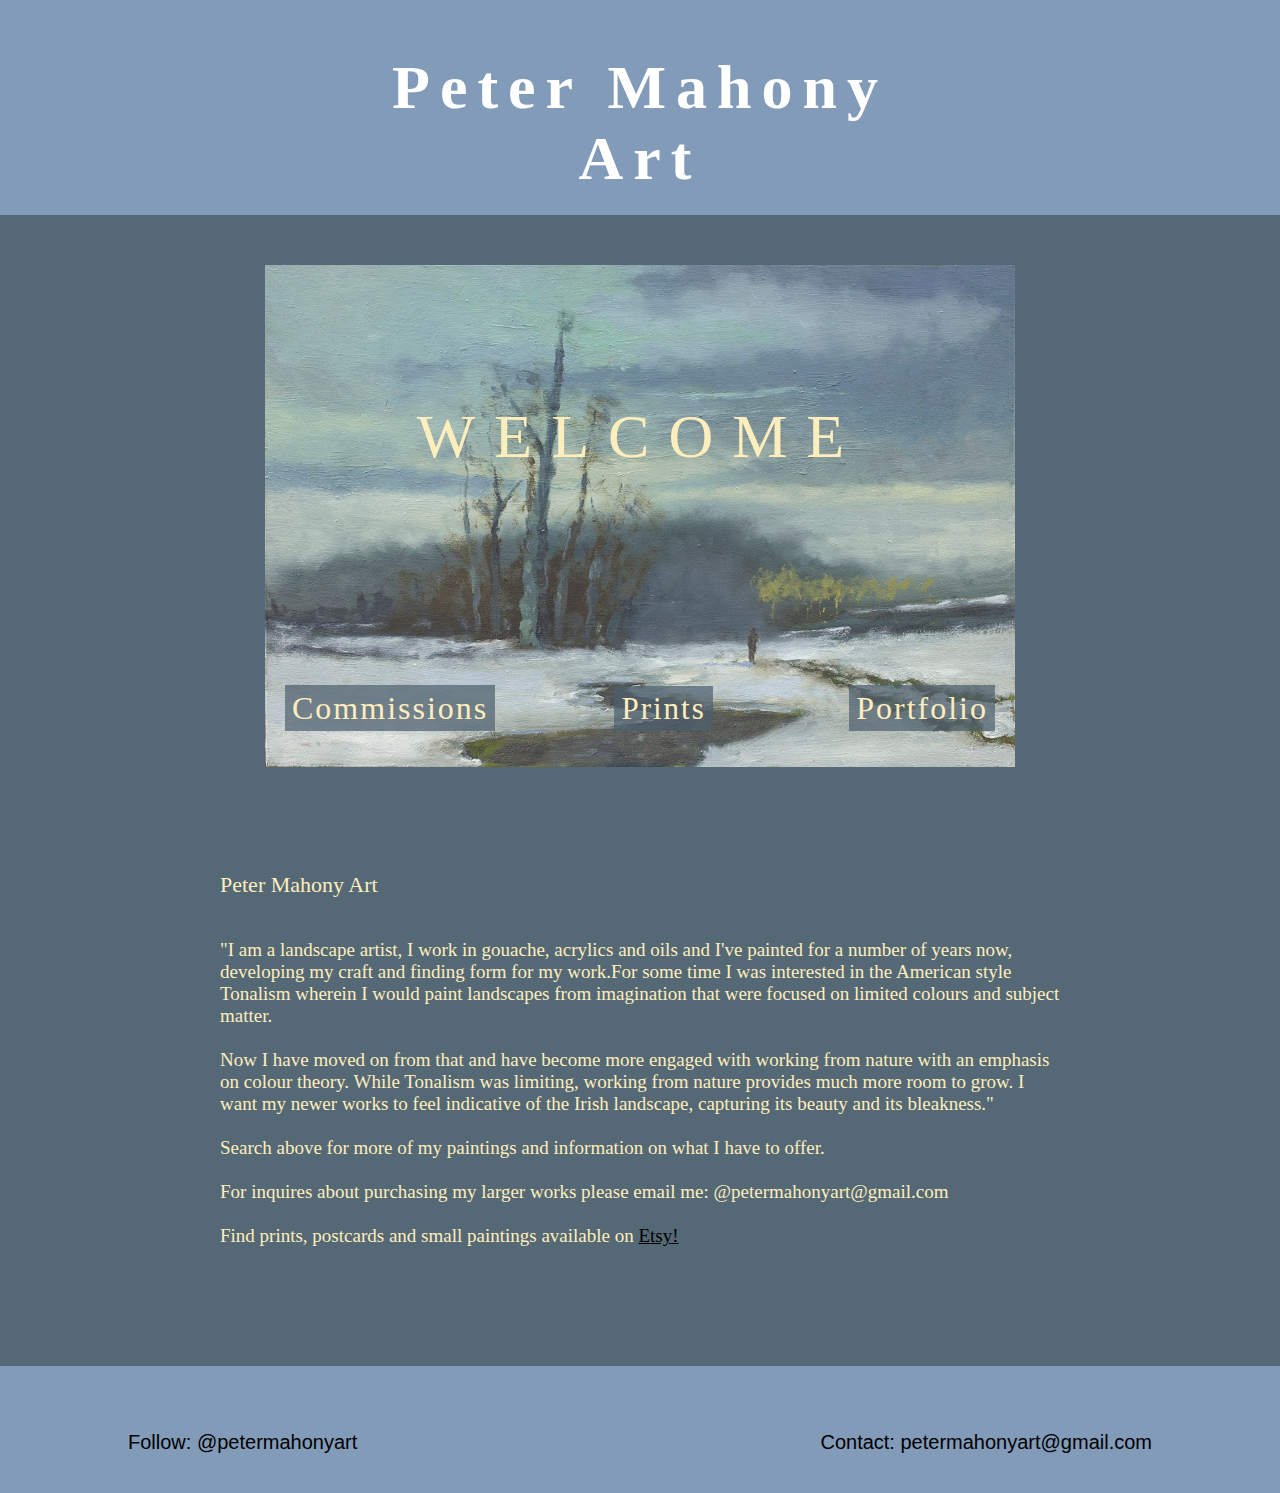
<file: index.html>
<!DOCTYPE html>

<html>

<body style="margin: 0">

<div id="all">

<head>
<meta name="viewport" content="width=device-width">
<link rel="stylesheet" type="text/css" href="PMA Style.css"/>
</head>

  
<title>Peter Mahony Art</title>

<div id="header">
<h1> Peter Mahony <br> Art</h1>
</div >

<div id="FrostyWalkheading">
<img src="FrostyWalk.img" alt="A blue winter scene depicting a 
large open area covered in snow with large dark trees in the and a large sky of blues, greys and bluey greens in the 
background. A small creek flows into the painting from the center foreground alongside a pathway in the snow where 
a lone figure is seen taking a walk. Displayed on the image are several words, three of which are buttons. In the top center 
in large font is the word 'Welcome'. The three buttons are along the bottom of the image and are written in smaller font.
They read from left to right as 'Commissions' 'Prints' and 'Portfolio'." id="FW"
/>

<div id="bottom-left"><a id="Commissions" href= "Commissions.html">Commissions</a></div>

<div id="bottom-right"><a id="Portfolio" href= "Portfolio1.html">Portfolio</a></div>

<div id="welcome">WELCOME</div>

<div id="centered"><a id="Prints" href="Prints.html">Prints</a></div>
</div>


<div id="mybio">
<div id="biotitle">Peter Mahony Art</div>
<br>
<p class="biotext">
"I am a landscape artist, I work in gouache, acrylics and oils and I've painted for a number 
of years now, developing my craft and finding form for my work.For some time I was interested 
in the American style Tonalism wherein I would paint landscapes from imagination that were focused 
on limited colours and subject matter.<br><br> Now I have moved on from that and have become more engaged with working 
from nature with an emphasis on colour theory. While Tonalism was limiting, working from 
nature provides much more room to grow. I want my newer works to feel indicative of the 
Irish landscape, capturing its beauty and its bleakness."<br><br>
Search above for more of my paintings and information on what I have to offer.<br><br>
For inquires about purchasing my larger works please email me: @petermahonyart@gmail.com<br><br>
Find prints, postcards and small paintings available on <a id="etsy" 
href="https://www.etsy.com/ie/shop/petermahonyart">Etsy!</a></p>
</div>

<div id="footer2">
<div id="footerleft2">Follow: @petermahonyart</div>
<div id="footerright2">Contact: petermahonyart@gmail.com</div>
</div>

</div>
</body>
</html>
</file>
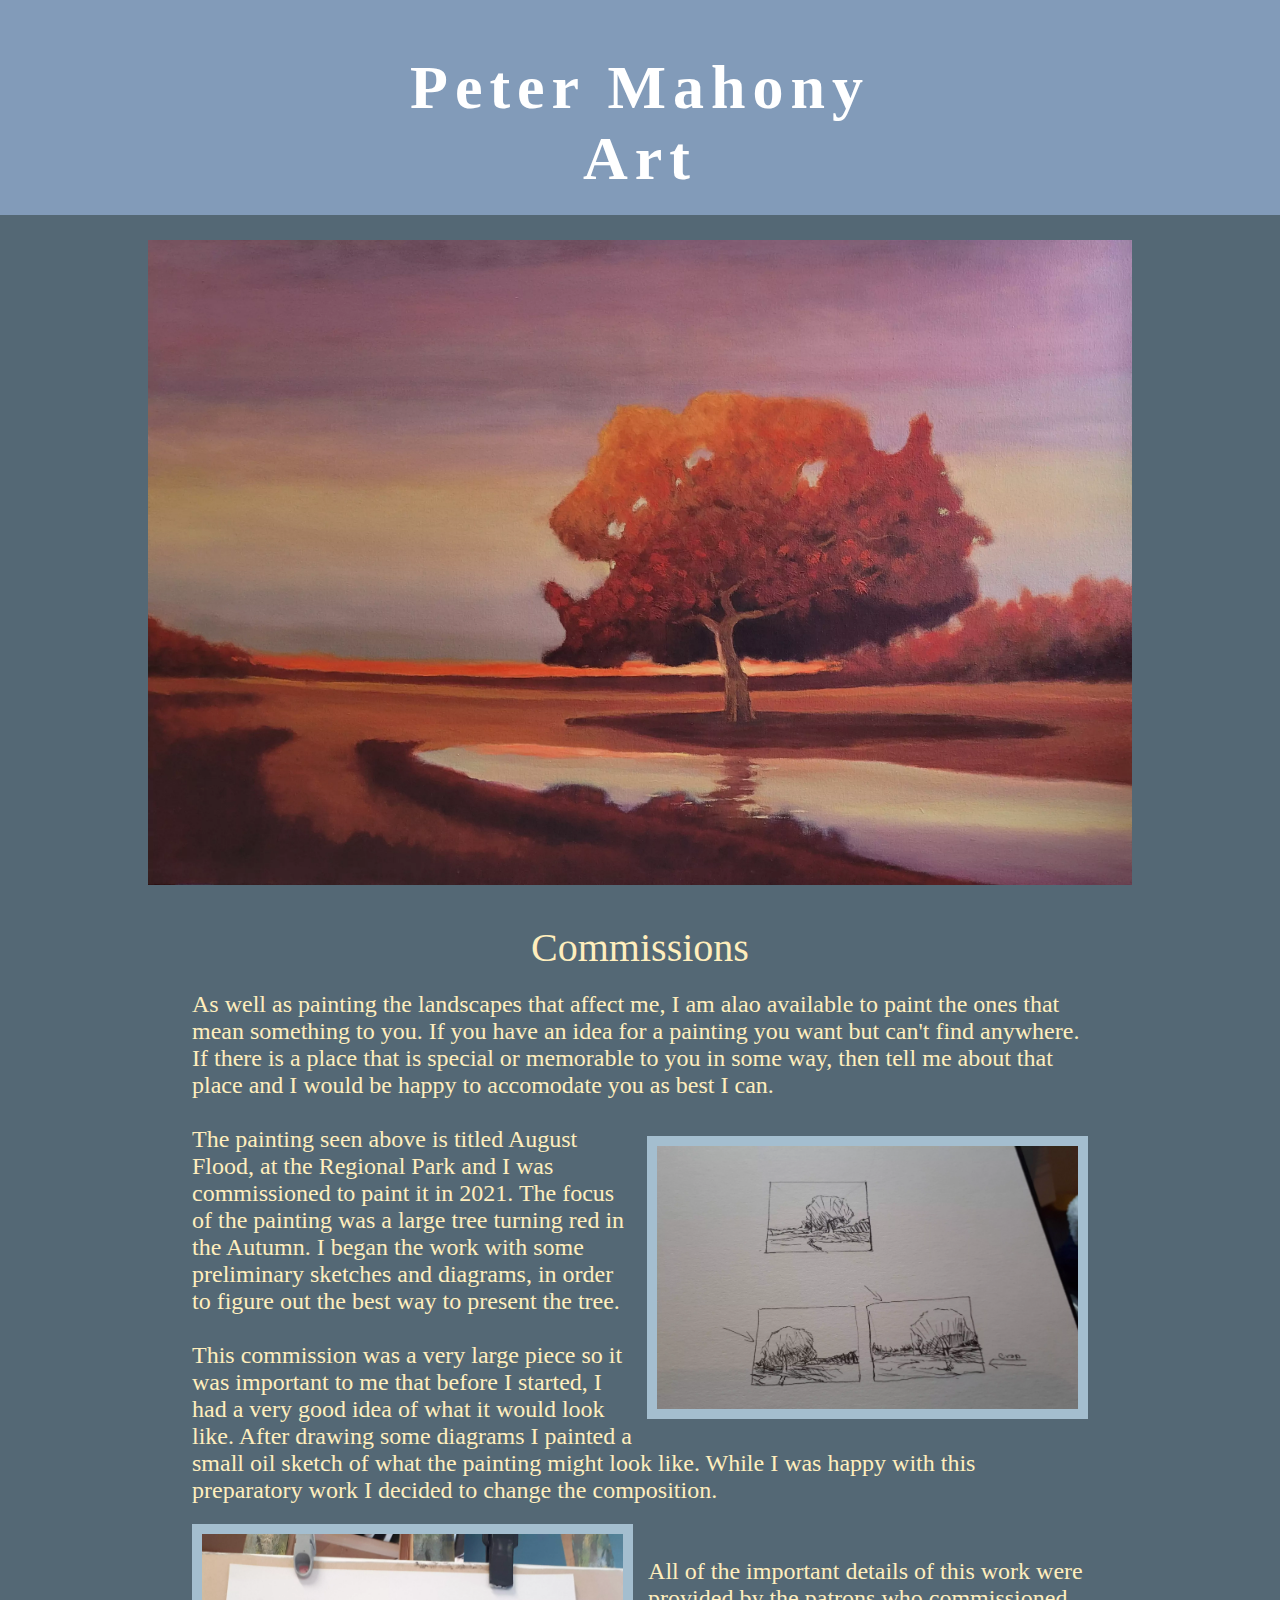
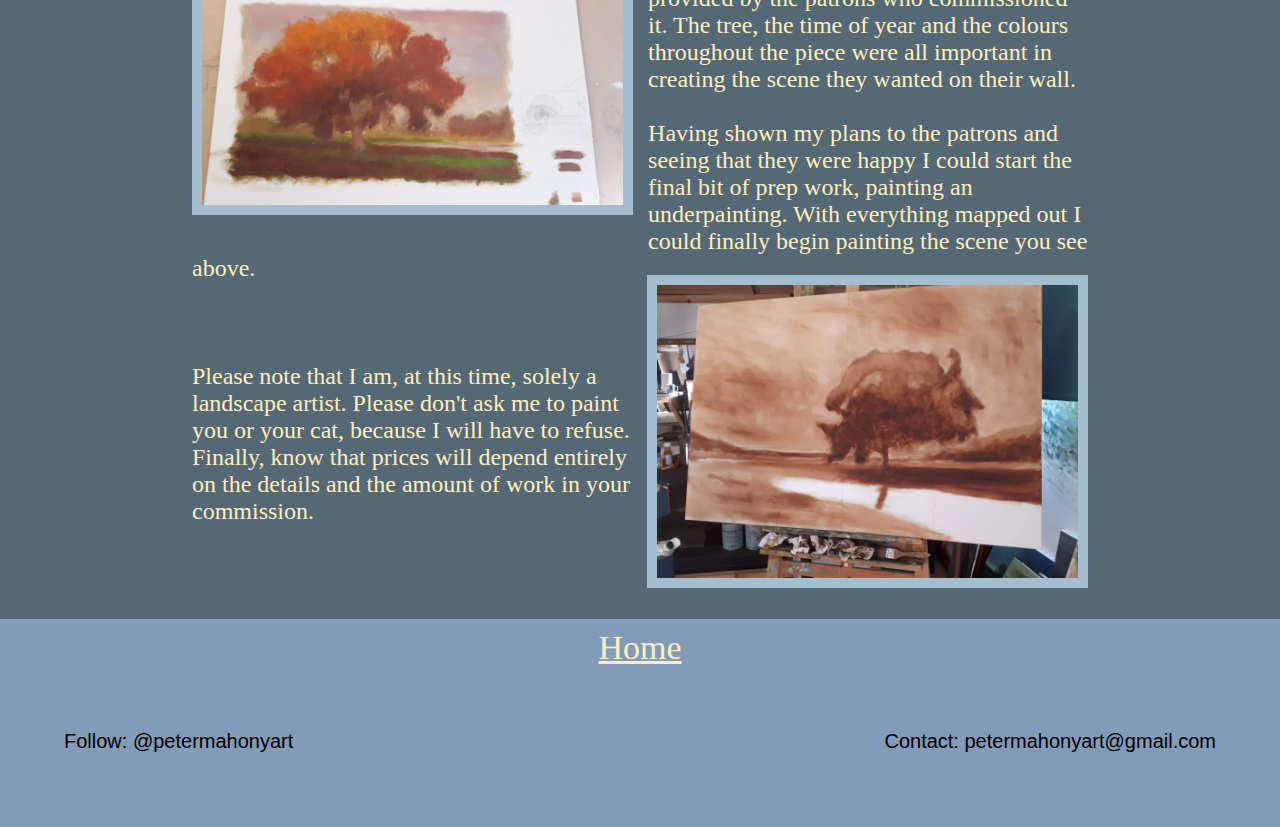
<file: Commissions.html>
<!DOCTYPE html>

<html>

<body style="margin: 0">

<div id="all">

<head>
<meta name="viewport" content="width=device-width">
<link rel="stylesheet" type="text/css" href="CommissionsStyle.css"/>
</head>
  
<title>Peter Mahony Art</title>

<div id="header">
<h1><a id="headertext" href= "index.html">Peter Mahony <br> Art</a></h1>
</div >

<div id="TRPheading">
<img src="theregionalpark.webp" alt="Here we see the oil painting, 
Autumn Flood at the Regional Park. This painting was a commission and depicts a large tree found at the Regional Park 
in Ballincollig, Cork, Ireland. It is a highly abstract depiction full of bright reds and oranges. The tree dominates 
from the right side of the composition. It is covered in foliage of bright red leaves which become more orange towards the top 
of the tree. A large pool of floodwater sits in front of it, reflecting both the tree and the sky. A pathway created by two 
hedgerows guides the viewer into the painting from the right foreground. This path curves around the floodwater and leads 
your eye out to the left side of the scene. The hedgerows are a very dark reddy brown while the land is more of a pale ochre 
orange colour. In the background we see another hedgerow striking across the horizon. At either end are more brown red 
trees but these are very small in comparison to the main tree which was the more important element to the patrons who 
commissioned the painting. At the bottom of the sky we see a strong orange sunset which shines brightest near the center 
in very light yellow just behind the large tree trunk. I left this tree trunk very visible because it seems important 
to capturing the identity of the tree. It also has some very long recognisable branches which reach out into the foliage 
and are visible between the leaves in places. Finally in the sky above the sunset we see a section of grey pale blue violet 
which blends into a pale yellow before that too blends into a strong dark violet colour which dominates the top of 
the painting." id="TRP"
/></div>

<div id="Commissions">Commissions</div>

<div id="commish">
As well as painting the landscapes that affect me, I am alao available to paint the ones that mean something to you. 
If you have an idea for a painting you want but can't find anywhere. If there is a place that
is special or memorable to you in some way, then tell me about that place and I would be happy to accomodate 
you as best I can.<br><br> <img src="TRPsketch.webp" alt="In this image we see three very similar thumbnail sketches in pen, which 
depict three possible composition ideas 
for the above painting. There is one above, centered and two below it. In the above sketch and the lower right one, 
the floodwater is placed more to the right of the image, as with the final piece. However in the lower left, the floodwater 
is placed more to the left. These sketches are very basic and use simple line work to show the shape of the painting's 
elements and some hatching to depict where the light and dark might be. From left to right he bottom two images each have an 
arrow next to or above them respectively, which shows intended light direction." id="TRPsketch"/> 
The painting seen above is titled August Flood, at the Regional Park and I was commissioned to paint it in 2021. The
focus of the painting was a large tree turning red in the Autumn. I began the work with some preliminary sketches and
diagrams, in order to figure out the best way to present the tree.<br><br>This commission was a very large piece so
it was important to me that before I started, I had a very good idea of what it would look like. After drawing some
diagrams I painted a small oil sketch of what the painting might look like. While I was happy with this preparatory
work I decided to change the composition. 
<img src="TRPoilsketch.webp" alt="In this image we see a small 
oil sketch painted in preparation for the final work seen above. However the composition in this sketch ultimately was 
not the one I choose for the final version. In this sketch the tree is placed at the left and is much larger in the painting,
covering most of the sky and middle ground. Another difference is that in this composition the water runs behind the tree 
instead of in front of it. The colours though are almost entirely the same as what would be in the finished piece except 
here the land also features a bit of green for grass." id="TRPoilsketch"/><br><br><br>
All of the important details of this work were provided by the patrons who commissioned it. The tree, the time of year and
the colours throughout the piece were all important in creating the scene they wanted on their wall.<br><br>Having shown my plans
to the patrons and seeing that they were happy I could start the final bit of prep work, painting an underpainting. With everything
mapped out I could finally begin painting the scene you see above.
<img src="TRPprogress.webp" alt="Finally, in the last image on this 
page we see the beginning of the painting wherein I have done an underpainting in brown to map in all the painting's 
elements, specifically the tree and the position of the water. This is to create a nice distinction between the lights and 
darks before moving on to colour. However at this point I left the floodwater mostly bare apart from the reflectin of the 
tree trunk." id="TRPprogress"/><br><br><br><br>
Please note that I am, at this time, solely a landscape artist. Please don't ask me to paint you or your cat, because I will
have to refuse. Finally, know that prices will depend entirely on the details and the amount of work in your commission.</div>  

<div id="Home"><a id="portfolio" href= "index.html">Home</a></div>

<div id="footer2">
<div id="footerleft2">Follow: @petermahonyart</div>
<div id="footerright2">Contact: petermahonyart@gmail.com</div>
</div>

</div>
</body>
</html>
</file>
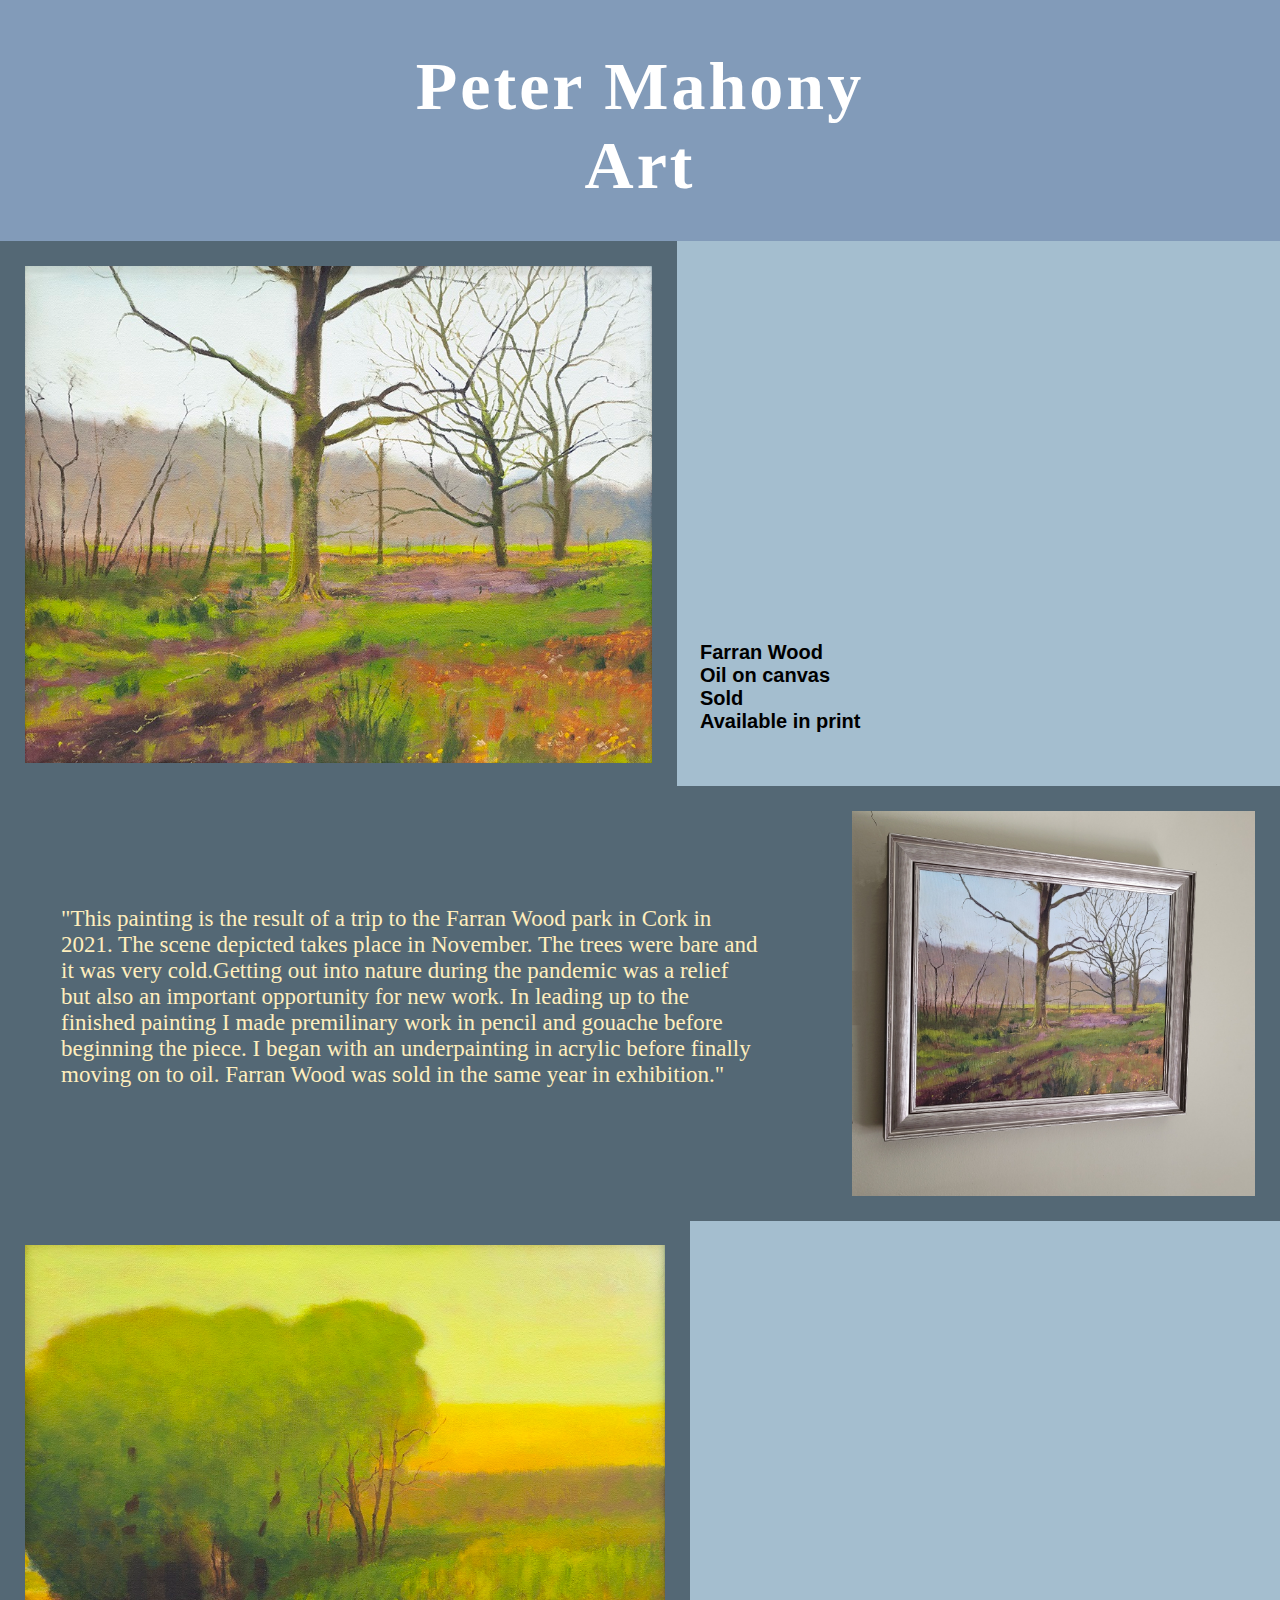
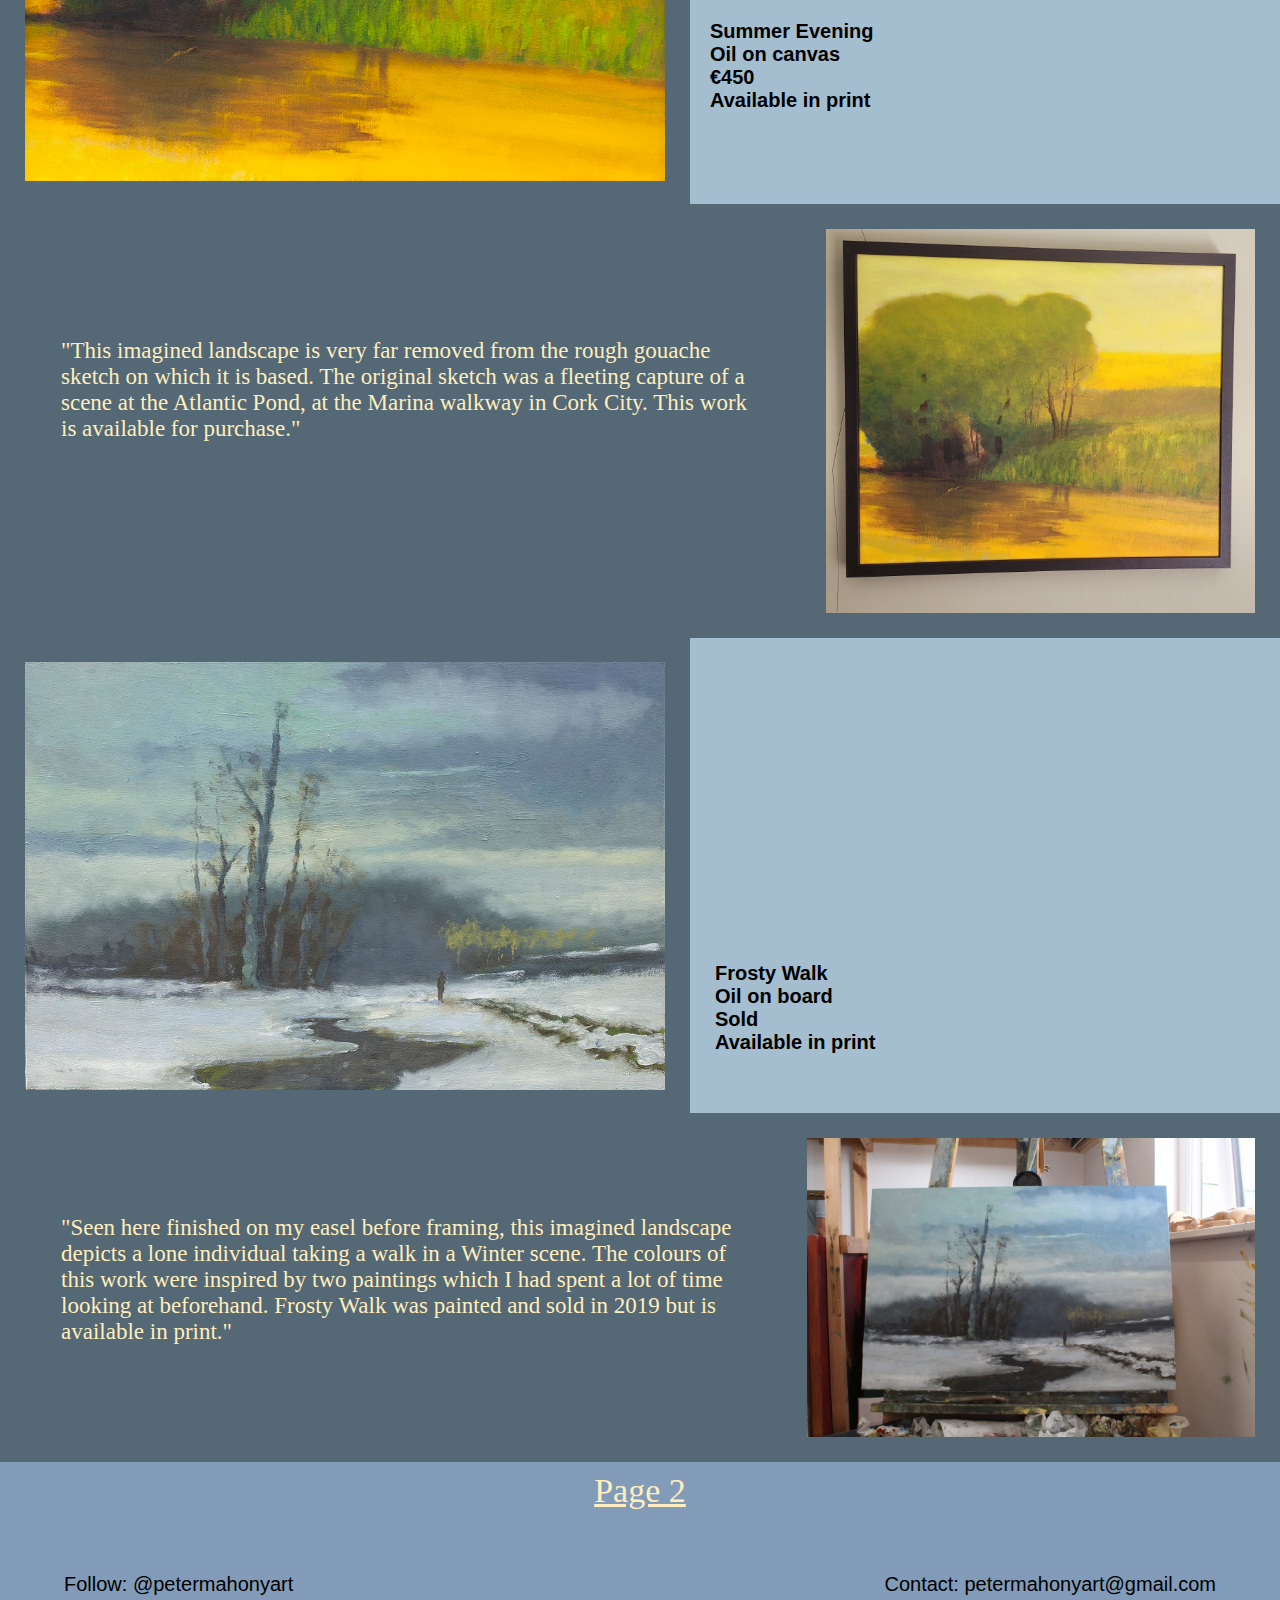
<file: Portfolio1.html>
<!DOCTYPE html>

<html>

<body style="margin: 0">
<div id="all">

<head>
<meta name="viewport" content="width=device-width">
<link rel="stylesheet" type="text/css" href="Portfolio1style.css"/>
</head>

<title>Peter Mahony Art</title>

<div id="header">
<h1><a id="headertext" href= "index.html">Peter Mahony <br> Art</a></h1>
</div >

<div id="portfolio1">
<img src="FarranWood.img"
 id="painting1"/>
<div id="info1"><b>Farran Wood<br>Oil on canvas<br>Sold<br>
Available in print</b></div> 
</div>

<div id="portfolioframed1">
<img src="Farranframed.img"
 id="paintingframed1"/>
<div id="bio1" class="biotext">"This painting is the result of a trip to the Farran Wood park in 
Cork in 2021. The scene depicted takes place in November. The trees were bare and it was very cold.Getting 
out into nature during the pandemic was a relief but also an important opportunity for new work. In leading 
up to the finished painting I made premilinary work in pencil and gouache before beginning the piece. I began 
with an underpainting in acrylic before finally moving on to oil. Farran Wood was sold in the same year in exhibition."
</div> 
</div>

<div id="portfolio2">
<img src="SummerEvening.img"
 id="painting2"/>
<div id="info2"><b>Summer Evening<br>Oil on canvas<br>€450<br>
Available in print</b></div> 
</div> 

<div id="portfolioframed2">
<img src="summereveningframed.img"
 id="paintingframed2"/>
<div id="bio2" class="biotext">"This imagined landscape is very far removed from the rough gouache sketch on which it 
is based. The original sketch was a fleeting capture of a scene at the Atlantic Pond, at the Marina walkway in Cork City. 
This work is available for purchase."</div> 
</div>

<div id="portfolio3">
<img src="FrostyWalk.img"
 id="painting3"/>
<div id="info3"><b>Frosty Walk<br>Oil on board<br>Sold<br>
Available in print</b></div> 
</div> 

<div id="portfolioframed3">
<img src="Frostyeasel.img"
 id="paintingframed3"/>
<div id="bio3" class="biotext">"Seen here finished on my easel before framing, this imagined landscape depicts a lone 
individual taking a walk in a Winter scene. The colours of this work were inspired by two paintings which I had spent a lot 
of time looking at beforehand. Frosty Walk was painted and sold in 2019 but is available in print."
</div> 
</div>

<div id="nxtpge"><a id="portfolio" href="Portfolio2.html">Page 2</a></div>


<div id="footer2">
<div id="footerleft2">Follow: @petermahonyart</div>
<div id="footerright2">Contact: petermahonyart@gmail.com</div>
</div>

</div>
</body>
</html>
</file>
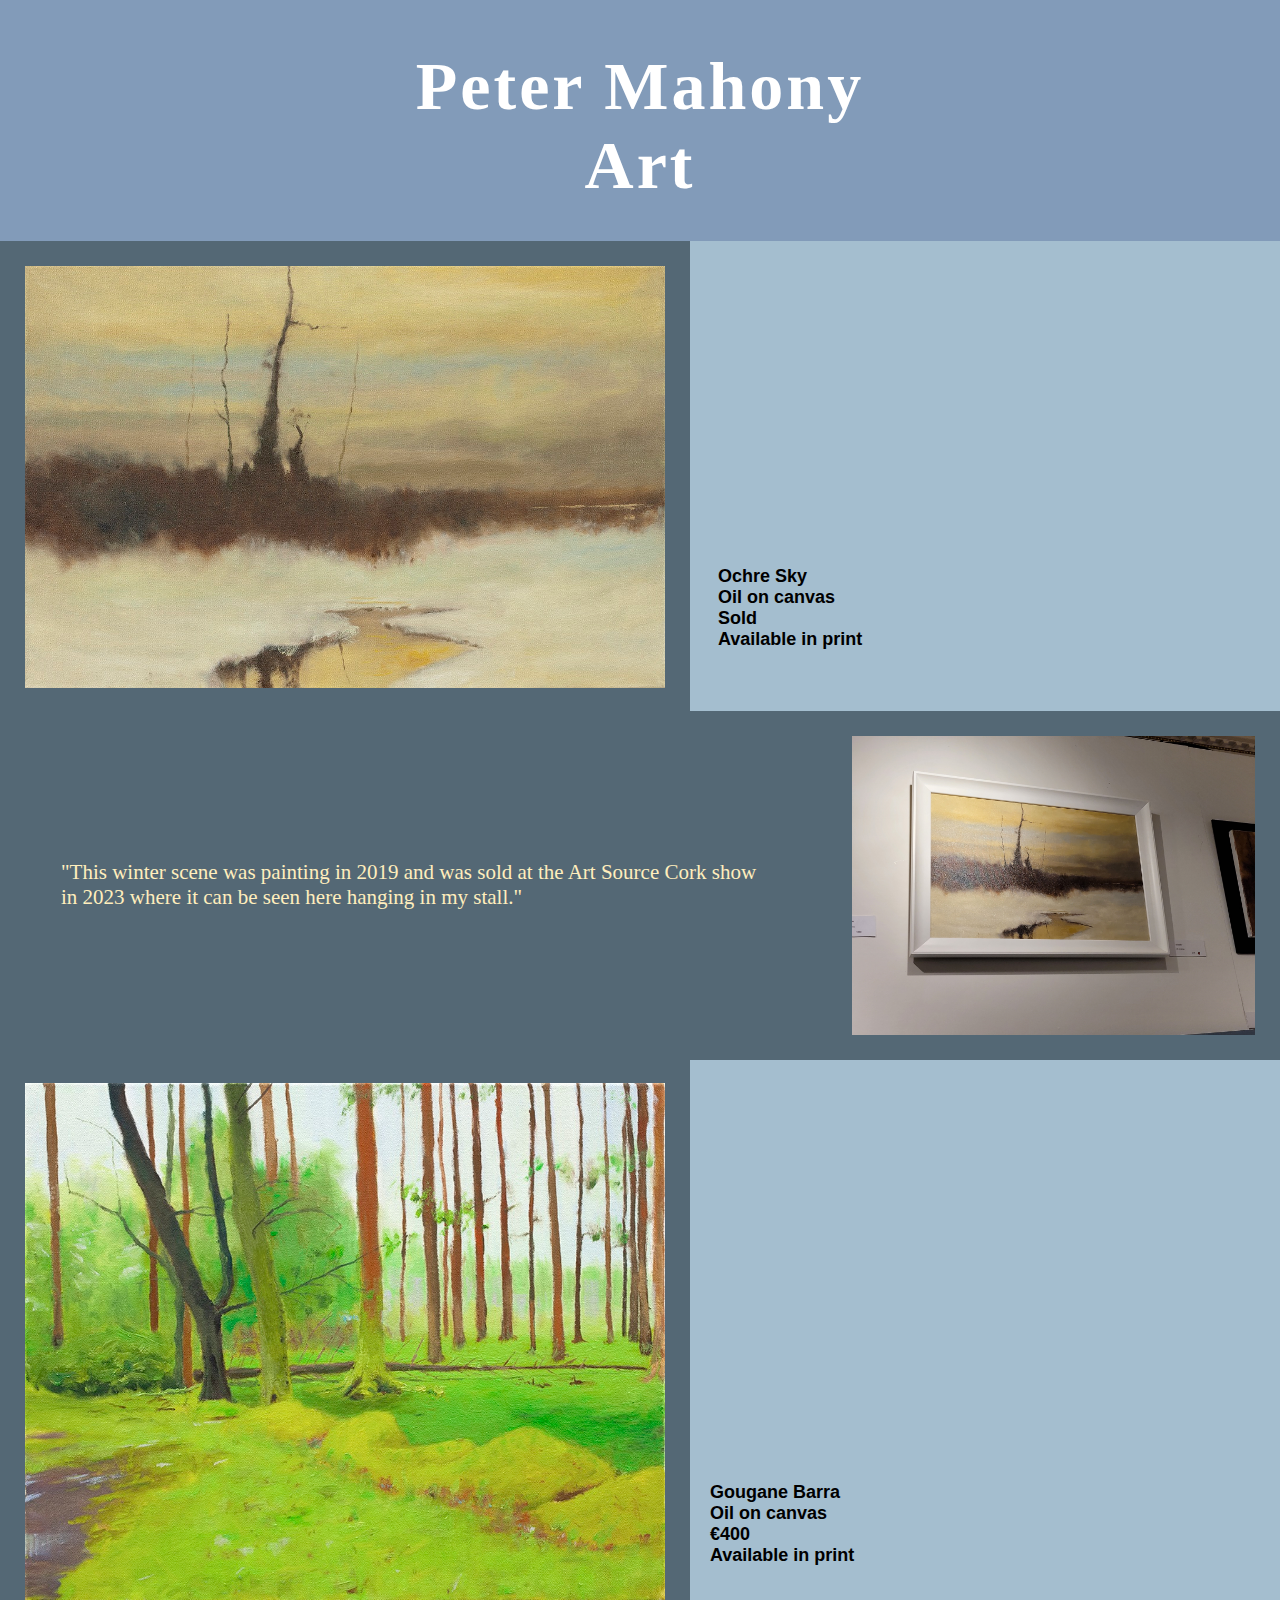
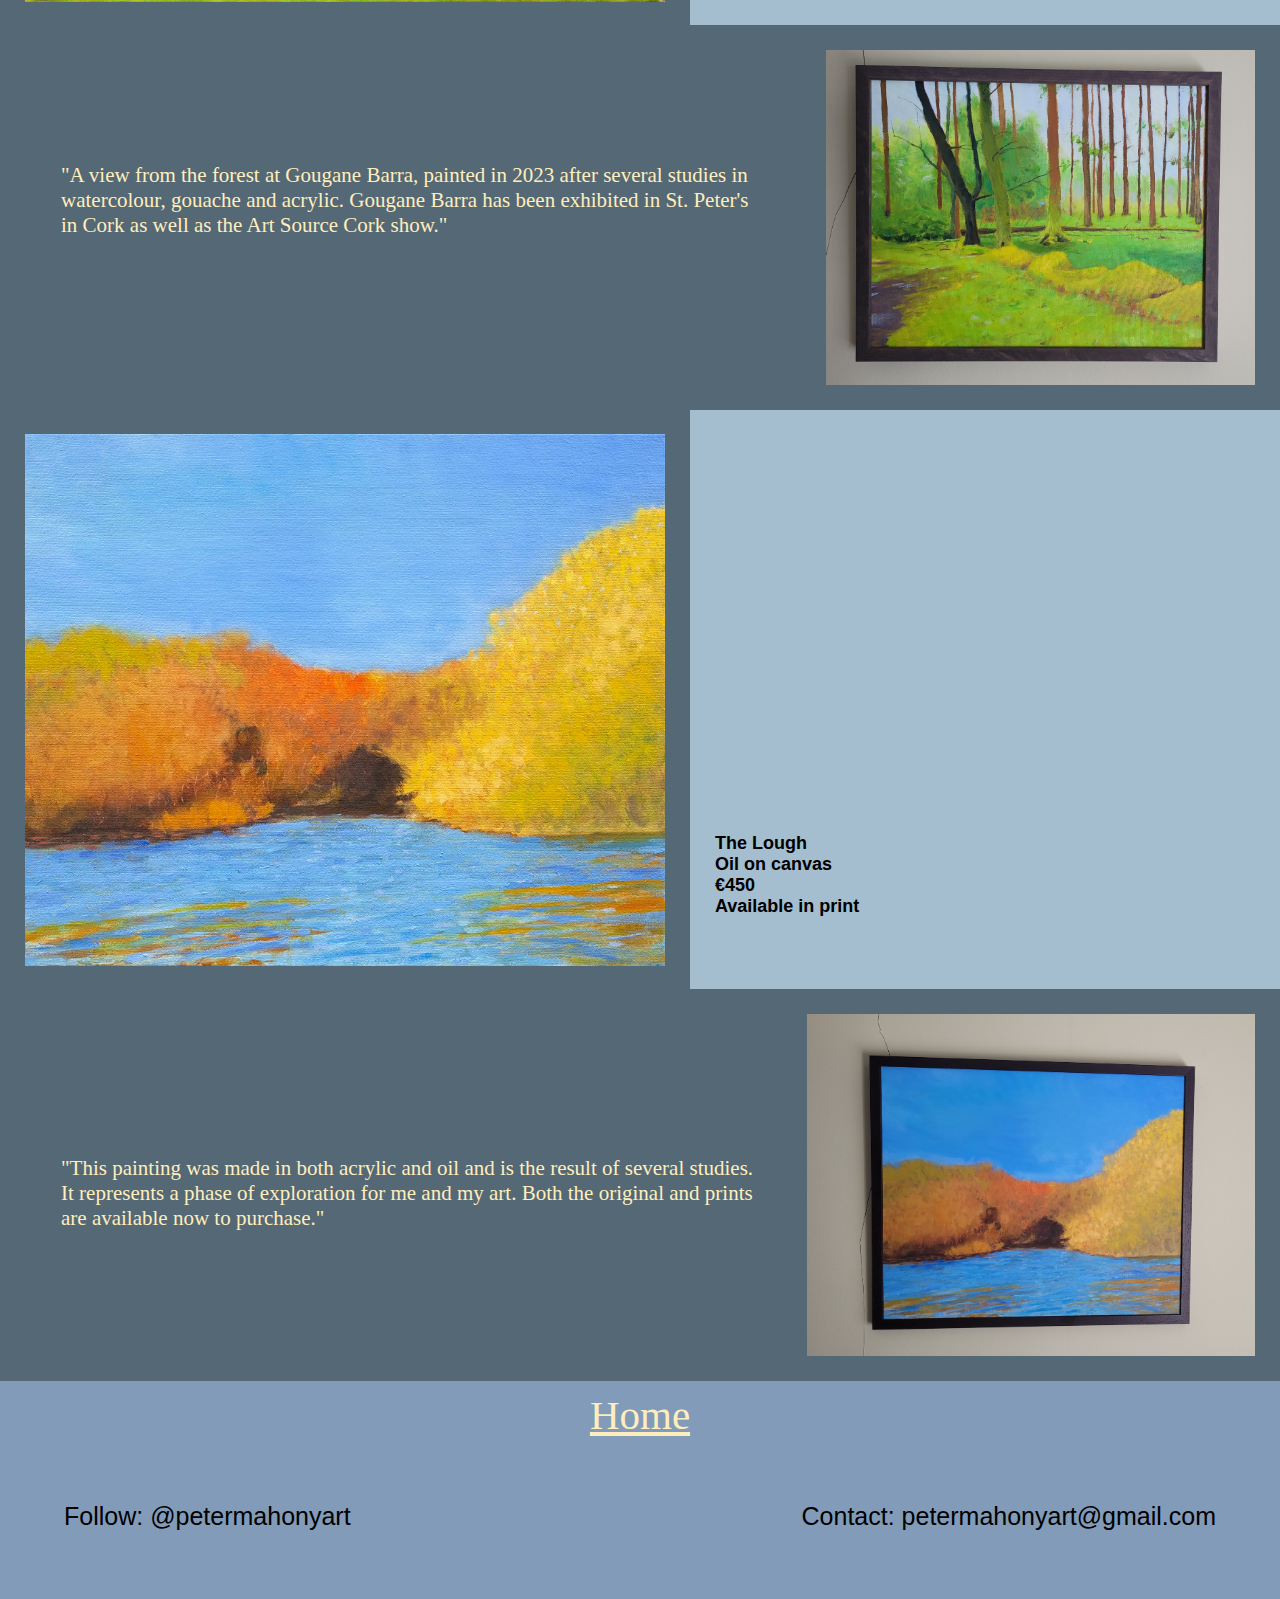
<file: Portfolio2.html>
<!DOCTYPE html>

<html>

<body style="margin: 0">
<div id="all">

<head>
<meta name="viewport" content="width=device-width">
<link rel="stylesheet" type="text/css" href="Portfolio2style.css"/>
</head>

<title>Peter Mahony Art</title>

<div id="header">
<h1><a id="headertext" href= "index.html">Peter Mahony <br> Art</a></h1>
</div >

<div id="portfolio1">
<img src="OchreSky.img"
 id="painting1"/>
<div id="info1"><b>Ochre Sky<br>Oil on canvas<br>Sold<br>
Available in print</b></div> 
</div>

<div id="portfolioframed1">
<img src="OchreSkywall.img"
 id="paintingframed1"/>
<div id="bio1" class="biotext">"This winter scene was painting in 2019 and was
sold at the Art Source Cork show in 2023 where it can be seen here hanging in my stall."</div> 
</div>

<div id="portfolio2">
<img src="GouganeBarra.img"
 id="painting2"/>
<div id="info2"><b>Gougane Barra<br>Oil on canvas<br>€400<br>
Available in print</b></div> 
</div> 

<div id="portfolioframed2">
<img src="Gouganeframed.img"
 id="paintingframed2"/>
<div id="bio2" class="biotext">"A view from the forest at Gougane Barra, painted in 2023 after
several studies in watercolour, gouache and acrylic. Gougane Barra has been exhibited in
St. Peter's in Cork as well as the Art Source Cork show."</div> 
</div>

<div id="portfolio3">
<img src="TheLough.img"
 id="painting3"/>
<div id="info3"><b>The Lough<br>Oil on canvas<br>€450<br>
Available in print</b></div> 
</div> 

<div id="portfolioframed3">
<img src="TheLoughFramed.img"
 id="paintingframed3"/>
<div id="bio3" class="biotext">"This painting was made in both acrylic and oil and is the result 
of several studies. It represents a phase of exploration for me and my art. 
Both the original and prints are available now to purchase."</div> 
</div>

<div id="nxtpge"><a id="portfolio" href= "index.html">Home</a></div>

<div id="footer2">
<div id="footerleft2">Follow: @petermahonyart</div>
<div id="footerright2">Contact: petermahonyart@gmail.com</div>
</div>

</div>
</body>
</html>
</file>
<file: PMA Style.css>
#all {
background-color: #546875;
height: 100%;
width: 100%;
}

#header {
background-color: #829BB9;
color: white; 
text-align: center;
font-family: Aboreto, "Times New Roman", georgia;
height: 180px;
padding-top: 65px;
padding-bottom: 65px;
font-size: 25px;
letter-spacing: 3px;
}

#FrostyWalkheading {
position: relative;
text-align: center;
padding: 25px;
background-color:#546875;
} 

#FW {
padding-top: 25px;
width: 61%;
}

#welcome {
position: relative;
text-align: center;
bottom: 400px; 
font-size: 50px;
letter-spacing: 5px;
color: #FFEEBD;
}

#bottom-left { 
position: absolute;
left: 320px;
bottom: 200px; 
font-size: 30px;
color: #FFEEBD; 
}

#bottom-right {
position: absolute;
right: 320px;
bottom: 200px; 
font-size: 30px;
color: #FFEEBD; 
}

#centered {
position: absolute;
left: 48%;
bottom: 200px; 
font-size: 30px;
color: #FFEEBD
}

#Prints {
color: #FFEEBD;
text-decoration: none;
background-color: rgba(77, 95, 110, 0.7);
padding: 5px 7px 5px 7px;
}

#Commissions {
color: #FFEEBD;
text-decoration: none;
background-color: rgba(77, 95, 110, 0.7);
padding: 5px 7px 5px 7px;
}

#Portfolio {
color: #FFEEBD;
text-decoration: none;
background-color: rgba(77, 95, 110, 0.7);
padding: 5px 7px 5px 7px;
}

#biotitle {
font-family: Palatino, Aboreto, "Times New Roman", georgia;
font-size: 20px;
}


#mybio {
clear: both;
padding: 5px 220px 100px 220px; 
background-color: #546875;
font-size: 17px;
color: #FFEEBD;
min-width: 300px;
}

.biotext {
font-family: Aboreto, Baskerville, Cambria;
}

#etsy {
	color: black;
}

#footer2 {
position: relative;
background-color: #829BB9;
height: 100px;
width: 100%;
}

#footerleft2 {
display: inline-block;
font-size: 19px;
font-family: candara, sans-serif;
margin-left: 10%;
margin-top: 38px;
}

#footerright2 {
float: right;
font-size: 19px;
font-family: candara, sans-serif;
margin-right: 10%;
margin-top: 38px;
}

#portfolio {
color: #FFEEBD;
text-decoration: underline;
}

@media (max-width: 3840px) {

#all {
height: 100%;
width: 100%;
}

#header {
height: 161px;
padding-top: 10px;
padding-bottom: 65px;
font-size: 34px;
letter-spacing: 10px;
}

#FrostyWalkheading {
padding: 25px;
} 

#FW {
padding-top: 25px;
width: 31%;
}

#welcome {
bottom: 542px; 
font-size: 67px;
letter-spacing: 17px;

}

#bottom-left { 
left: 1400px;
bottom: 250px; 
font-size: 40px;
letter-spacing: 2px;
}

#bottom-right {
right: 1400px;
bottom: 250px; 
font-size: 40px;
letter-spacing: 2px;
}

#centered {
left: 50%;
bottom: 250px; 
font-size: 40px;
letter-spacing: 2px;
}

#biotitle {
font-size: 28px;
}

#mybio {
clear: both;
padding: 5px 790px 100px 790px; 
font-size: 32px;
min-width: 300px;
}

#footer2 {
height: 140px;
width: 100%;
padding-top: 27px;
}

#footerleft2 {
display: inline-block;
font-size: 25px;
margin-left: 10%;
margin-top: 38px;
}

#footerright2 {
font-size: 25px;
margin-right: 10%;
margin-top: 38px;
}
}

@media (max-width: 1920px) {

#all {
height: 100%;
width: 100%;
}

#header {
height: 161px;
padding-top: 10px;
padding-bottom: 65px;
font-size: 34px;
letter-spacing: 14px;
}

#FrostyWalkheading {
padding: 25px;
} 

#FW {
padding-top: 25px;
width: 59%;
}

#welcome {
bottom: 542px; 
font-size: 67px;
letter-spacing: 17px;

}

#bottom-left { 
left: 447px;
bottom: 250px; 
font-size: 37px;
letter-spacing: 2px;
}

#bottom-right {
right: 447px;
bottom: 250px; 
font-size: 37px;
letter-spacing: 2px;
}

#centered {
left: 48%;
bottom: 250px; 
font-size: 37px;
letter-spacing: 2px;
}

#biotitle {
font-size: 25px;
}

#mybio {
clear: both;
padding: 5px 220px 100px 220px; 
font-size: 23px;
min-width: 300px;
}

#footer2 {
height: 100px;
width: 100%;
}

#footerleft2 {
display: inline-block;
font-size: 22px;
margin-left: 10%;
margin-top: 38px;
}

#footerright2 {
font-size: 22px;
margin-right: 10%;
margin-top: 38px;
}
}

@media (max-width: 1440px) {

#all {
height: 100%;
width: 100%;
}

#header {
height: 161px;
padding-top: 10px;
padding-bottom: 65px;
font-size: 34px;
letter-spacing: 10px;
}

#FrostyWalkheading {
padding: 25px;
} 

#FW {
padding-top: 25px;
width: 61%;
}

#welcome {
bottom: 400px; 
font-size: 64px;
letter-spacing: 12px;

}

#bottom-left { 
left: 320px;
bottom: 200px; 
font-size: 32px;
}

#bottom-right {
right: 320px;
bottom: 200px; 
font-size: 32px;
}

#centered {
left: 48%;
bottom: 200px; 
font-size: 32px;
}

#biotitle {
font-size: 22px;
}


#mybio {
clear: both;
padding: 5px 220px 100px 220px; 
font-size: 19px;
min-width: 300px;
}

#footer2 {
height: 100px;
width: 100%;
}

#footerleft2 {
display: inline-block;
font-size: 20px;
margin-left: 10%;
margin-top: 38px;
}

#footerright2 {
font-size: 20px;
margin-right: 10%;
margin-top: 38px;
}
}

@media (max-width: 1366px) {

#all {
height: 100%;
width: 100%;
}

#header {
height: 140px;
padding-top: 10px;
padding-bottom: 65px;
font-size: 31px;
letter-spacing: 10px;
}

#FrostyWalkheading {
padding: 25px;
} 

#FW {
padding-top: 25px;
width: 61%;
}

#welcome {
bottom: 400px; 
font-size: 62px;
letter-spacing: 10px;

}

#bottom-left { 
left: 320px;
bottom: 200px; 
font-size: 32px;
}

#bottom-right {
right: 320px;
bottom: 200px; 
font-size: 32px;
}

#centered {
left: 48%;
bottom: 200px; 
font-size: 32px; 
}

#biotitle {
font-size: 22px;
}


#mybio {
clear: both;
padding: 5px 220px 100px 220px; 
font-size: 19px;
min-width: 300px;
}

#footer2 {
height: 100px;
width: 100%;
}

#footerleft2 {
display: inline-block;
font-size: 20px;
margin-left: 10%;
margin-top: 38px;
}

#footerright2 {
font-size: 20px;
margin-right: 10%;
margin-top: 38px;
}
}

@media (max-width: 1280px) {

#all {
height: 100%;
width: 100%;
}

#header {
height: 140px;
padding-top: 10px;
padding-bottom: 65px;
font-size: 31px;
letter-spacing: 10px;
}

#FrostyWalkheading {
padding: 25px;
} 

#FW {
padding-top: 25px;
width: 61%;
}

#welcome {
bottom: 370px; 
font-size: 62px;
letter-spacing: 19px;
}

#bottom-left { 
left: 285px;
bottom: 140px; 
font-size: 32px;
}

#bottom-right {
right: 285px;
bottom: 140px; 
font-size: 32px;
}

#centered {
left: 48%;
bottom: 140px; 
font-size: 31px;
}

#biotitle {
font-size: 22px;
}


#mybio {
padding: 5px 220px 100px 220px; 
font-size: 19px;
min-width: 300px;
}

#footer2 {
height: 100px;
width: 100%;
}

#footerleft2 {
display: inline-block;
font-size: 20px;
margin-left: 10%;
margin-top: 38px;
}

#footerright2 {
font-size: 20px;
margin-right: 10%;
margin-top: 38px;
}
}

@media (max-width: 992px) {

#all {
height: 100%;
width: 100%;
margin: 0;
}

#header {
height: 200px;
font-size: 31px;
letter-spacing: 7px;
padding: 10px;
}

#FrostyWalkheading {
padding: 10px;
} 

#FW {
width: 80%;
}

#welcome {
bottom: 370px; 
letter-spacing: 20px;
font-size: 64px;
}

#bottom-left {
left: 120px;
bottom: 124px; 
font-size: 32px;
}

#bottom-right {
right: 120px;
bottom: 124px; 
font-size: 32px;
}

#centered {
left: 47%;
bottom: 124px; 
font-size: 32px;
}

#biotitle {
font-size: 27px;
}

#mybio {
padding: 5px 50px 100px 50px; 
font-size: 19px;
min-width: 300px;
}

#footer2 {
height: 100px;
width: 100%;
}

#footerleft2 {
font-size: 20px;
margin-left: 5%;
margin-top: 38px;
}

#footerright2 {
font-size: 20px;
margin-right: 5%;
margin-top: 38px;
}
}

@media (max-width: 768px) {

#all {
height: 100%;
width: 100%;
margin: 0;
}

#header {
height: 140px;
font-size: 27px;
letter-spacing: 3px;
padding-top: 5px;
padding-bottom: 40px;
}

#FrostyWalkheading {
padding: 10px;
} 

#FW {
width: 92%;
}

#welcome {
bottom: 325px; 
letter-spacing: 14px;
font-size: 59px;
}

#bottom-left {
left: 50px;
bottom: 115px; 
font-size: 27px;
}

#bottom-right {
right: 50px;
bottom: 115px; 
font-size: 27px;
}

#centered {
left: 47%;
bottom: 115px; 
font-size: 27px;
}

#biotitle {
font-size: 31px;
left: 19px;
}

#mybio {
padding: 0 50px 34px 50px; 
font-size: 18px;
min-width: 300px;
}

#footer2 {
height: 100px;
width: 100%;
}

#footerleft2 {
font-size: 18px;
margin-left: 5%;
margin-top: 38px;
}

#footerright2 {
font-size: 18px;
margin-right: 5%;
margin-top: 38px;
}
}

@media (max-width: 601px) {

#all {
height: 100%;
width: 100%;
margin: 0;
}

#header {
height: 140px;
font-size: 23px;
letter-spacing: 3px;
padding: 1px 10px 10px 10px;
}


#FrostyWalkheading {
padding: 10px;
} 

#FW {
width: 92%;
}

#welcome {
bottom: 250px; 
letter-spacing: 14px;
font-size: 55px;
}

#bottom-left {
left: 43px;
bottom: 100px; 
font-size: 23px;
}

#bottom-right {
right: 43px;
bottom: 100px; 
font-size: 23px;
}

#centered {
left: 47%;
bottom: 100px; 
font-size: 23px;
}

#biotitle {
font-size: 23px;
}

#mybio {
padding: 0 50px 34px 50px; 
font-size: 18px;
min-width: 300px;
}

#footer2 {
height: 100px;
width: 100%;
}

#footerleft2 {
font-size: 15px;
margin-left: 5%;
margin-top: 38px;
}

#footerright2 {
font-size: 15px;
margin-right: 5%;
margin-top: 38px;
}
}

@media (max-width: 480px) {

#all {
height: 100%;
width: 100%;
margin: 0;
}

#header {
height: 124px;
font-size: 20px;
letter-spacing: 3px;
}

#FrostyWalkheading {
padding: 10px;
} 

#FW {
width: 92%;
}

#welcome {
bottom: 200px; 
letter-spacing: 10px;
font-size: 46px;
}

#bottom-left {
left: 40px;
bottom: 92px; 
font-size: 23px;
letter-spacing: 0px;
}

#bottom-right {
right: 40px;
bottom: 92px; 
font-size: 23px;
letter-spacing: 0px;
}

#centered {
left: 47%;
bottom: 92px; 
font-size: 23px;
letter-spacing: 0px;
}


#biotitle {
font-size: 23px;
}

#mybio {
padding: 0 25px 34px 25px; 
font-size: 19px;
min-width: 300px;
}

#footer2 {
height: 100px;
width: 100%;
}

#footerleft2 {
font-size: 14px;
margin-left: 3%;
margin-top: 38px;
}

#footerright2 {
font-size: 14px;
margin-right: 3%;
margin-top: 38px;
}
}

@media (max-width: 414px) {

#all {
height: 100%;
width: 100%;
margin: 0;
}

#header {
height: 124px;
font-size: 20px;
letter-spacing: 3px;
}


#FrostyWalkheading {
padding: 10px;
} 

#FW {
width: 92%;
}

#welcome {
bottom: 170px; 
letter-spacing: 5px;
font-size: 40px;
}

#bottom-left {
left: 34px;
bottom: 92px; 
font-size: 23px;
letter-spacing: 0px;
}

#bottom-right {
right: 34px;
bottom: 92px; 
font-size: 23px;
letter-spacing: 0px;
}

#centered {
left: 47%;
bottom: 92px; 
font-size: 23px;
letter-spacing: 0px;
}

#biotitle {
font-size: 23px;
}

#mybio {
padding: 0 25px 34px 25px; 
font-size: 19px;
min-width: 300px;
}


#footer2 {
height: 100px;
width: 100%;
}

#footerleft2 {
font-size: 12px;
margin-left: 5%;
margin-top: 38px;
}

#footerright2 {
font-size: 12px;
margin-right: 5%;
margin-top: 38px;
}
}

@media (max-width: 375px) {

#all {
height: 100%;
width: 100%;
margin: 0;
}

#header {
height: 124px;
font-size: 20px;
letter-spacing: 3px;
}

#FrostyWalkheading {
padding: 10px;
} 


#FW {
width: 92%;
}

#welcome {
bottom: 170px; 
letter-spacing: 5px;
font-size: 38px;
}

#bottom-left {
left: 34px;
bottom: 92px; 
font-size: 20px;
letter-spacing: 0px;
}

#bottom-right {
right: 34px;
bottom: 92px; 
font-size: 20px;
letter-spacing: 0px;
}

#centered {
left: 174px;
bottom: 92px; 
font-size: 20px;
letter-spacing: 0px;
}

#biotitle {
font-size: 20px;
}

#mybio {
padding: 0 25px 34px 25px; 
font-size: 19px;
min-width: 300px;
}

#footer2 {
height: 100px;
width: 100%;
}

#footerleft2 {
font-size: 12px;
margin-left: 3%;
margin-top: 38px;
}

#footerright2 {
font-size: 12px;
margin-right: 3%;
margin-top: 38px;
}
}

@media (max-width: 360px) {

#all {
height: 100%;
width: 100%;
margin: 0;
}

#header {
height: 124px;
font-size: 20px;
letter-spacing: 3px;
width: 340px;
padding: 10px;
}


#FrostyWalkheading {
padding: 10px;
} 

#FW {
width: 92%;
}

#welcome {
bottom: 170px; 
letter-spacing: 5px;
}

#bottom-left {
left: 32px;
bottom: 85px; 
font-size: 18px;
letter-spacing: 0px;
}

#bottom-right {
right: 32px;
bottom: 85px; 
font-size: 18px;
letter-spacing: 0px;
}

#centered {
left: 167px;
bottom: 85px; 
font-size: 18px;
letter-spacing: 0px;
}

#biotitle {
font-size: 20px;
}

#mybio {
font-size: 14px;
width: 330px;
padding: 15px;
padding-bottom: 20px;
}


#footer2 {
height: 100px;
width: 360px;
}

#footerleft2 {
font-size: 11px;
margin-left: 5%;
margin-top: 38px;
}

#footerright2 {
font-size: 11px;
margin-right: 5%;
margin-top: 38px;
}
}
</file>
<file: CommissionsStyle.css>
#all {
background-color: #546875;
height: 100%;
width: 100%;
}

#header {
background-color: #829BB9;
color: white; 
text-align: center;
font-family: Aboreto, "Times New Roman", georgia;
height: 180px;
padding-top: 65px;
padding-bottom: 65px;
font-size: 25px;
letter-spacing: 3px;
}

#headertext {
color: white;
text-decoration: none;
}

#TRPheading {
position: relative;
text-align: center;
padding: 25px;
background-color:#546875;
} 

#TRP {
width: 50%;
}

#Commissions {
text-align: center;
font-size: 34px;
padding: 10px;
padding-bottom: 20px;
color: #FFEEBD;
background-color: #546875;
}

#commish {
width: 70%;
padding-left: 15%;
padding-right: 15%;
font-size: 20px;
color: #FFEEBD;
background-color: #546875;
clear: both;
}

#TRPsketch {
width: 40%;
float: right;
padding: 15px;
margin: 10px 0 10px 10px;
background-color: #A4BECF;
}

#TRPoilsketch {
width: 40%;
float: left;
padding: 15px;
margin: 20px 15px 20px 0;
background-color: #A4BECF;
}

#TRPprogress {
width: 40%;
float: right;
padding: 15px;
margin: 20px 0 31px 10px;
background-color: #A4BECF;
}

#Home {
position: relative;
clear: both;
text-align: center;
font-size: 25px;
color: #FFEEBD;
background-color: #829BB9;
padding: 10px;
text-decoration: underline
}

#portfolio {
color: #FFEEBD;
text-decoration: none;
}

#footer2 {
position: relative;
background-color: #829BB9;
height: 100px;
width: 100%;
}

#footerleft2 {
display: inline-block;
font-size: 19px;
font-family: candara, sans-serif;
margin-left: 10%;
margin-top: 38px;
}

#footerright2 {
float: right;
font-size: 19px;
font-family: candara, sans-serif;
margin-right: 10%;
margin-top: 38px;
}

@media (max-width: 1920px) {

#all {
height: 100%;
width: 100%;
}

#header {
height: 161px;
padding-top: 10px;
padding-bottom: 65px;
font-size: 34px;
letter-spacing: 10px;
}

#TRPheading {
padding: 25px;
} 

#TRP {
width: 50%;
}

#Commissions {
font-size: 37px;
padding: 10px;
padding-bottom: 20px;
}

#commish {
width: 70%;
font-size: 23px;
}

#TRPsketch {
width: 31%;
float: right;
padding: 15px;
margin: 10px 0 10px 10px;
}

#TRPoilsketch {
width: 31%;
padding: 15px;
margin: 20px 15px 20px 0;
}

#TRPprogress {
width: 31%;
float: right;
padding: 15px;
margin: 20px 0 31px 10px;
}

#Home {
font-size: 31px;
padding: 10px;
}

#portfolio {
text-decoration: none;
}

#footer2 {
position: relative;
height: 100px;
width: 1920px;
}

#footerleft2 {
display: inline-block;
font-size: 25px;
margin-left: 10%;
margin-top: 38px;
}

#footerright2 {
float: right;
font-size: 25px;
margin-right: 10%;
margin-top: 38px;
}
}

@media (max-width: 1440px) {

#all {
height: 100%;
width: 100%;
}

#header {
height: 161px;
padding-top: 10px;
padding-bottom: 65px;
font-size: 34px;
letter-spacing: 10px;
}

#TRPheading {
padding: 25px;
} 

#TRP {
width: 50%;
}

#Commissions {
font-size: 34px;
padding: 10px;
padding-bottom: 20px;
}

#commish {
width: 70%;
font-size: 20px;
}

#TRPsketch {
width: 34%;
float: right;
padding: 15px;
margin: 10px 0 10px 10px;
}

#TRPoilsketch {
width: 34%;
padding: 15px;
margin: 20px 15px 20px 0;
}

#TRPprogress {
width: 34%;
float: right;
padding: 15px;
margin: 20px 0 31px 10px;
}

#Home {
font-size: 27px;
padding: 10px;
}

#portfolio {
text-decoration: none;
}

#footer2 {
position: relative;
height: 100px;
width: 100%;
}

#footerleft2 {
display: inline-block;
font-size: 23px;
margin-left: 10%;
margin-top: 38px;
}

#footerright2 {
float: right;
font-size: 23px;
margin-right: 10%;
margin-top: 38px;
}
}

@media (max-width: 1366px) {

#all {
height: 100%;
width: 100%;
}

#header {
height: 140px;
padding-top: 10px;
padding-bottom: 65px;
font-size: 31px;
letter-spacing: 7px;
}

#TRPheading {
padding: 25px;
} 

#TRP {
width: 50%;
}

#Commissions {
font-size: 34px;
padding: 10px;
padding-bottom: 20px;
}

#commish {
width: 70%;
font-size: 20px;
}

#TRPsketch {
width: 40%;
float: right;
padding: 15px;
margin: 10px 0 10px 10px;
}

#TRPoilsketch {
width: 40%;
padding: 15px;
margin: 20px 15px 20px 0;
}

#TRPprogress {
width: 40%;
float: right;
padding: 15px;
margin: 20px 0 31px 10px;
}

#Home {
font-size: 27px;
padding: 10px;
}

#portfolio {
text-decoration: none;
}

#footer2 {
position: relative;
height: 100px;
width: 100%;
}

#footerleft2 {
display: inline-block;
font-size: 23px;
margin-left: 10%;
margin-top: 38px;
}

#footerright2 {
float: right;
font-size: 23px;
margin-right: 10%;
margin-top: 38px;
}
}

@media (max-width: 1280px) {
#all {
height: 100%;
width: 100%;
margin: 0;
}

#header {
height: 140px;
padding-top: 10px;
padding-bottom: 65px;
font-size: 31px;
letter-spacing: 7px;
}

#TRPheading {
padding: 25px;
} 

#TRP {
width: 80%; 
}

#Commissions {
font-size: 40px;
padding: 10px;
padding-bottom: 20px;
}

#commish {
width: 70%;
padding-left: 15%;
padding-right: 15%;
font-size: 24px;
margin-bottom: 25px;
}

#TRPsketch {
width: 47%;
float: right;
padding: 10px;
margin: 10px 0 10px 10px;
}

#TRPoilsketch {
width: 47%;
float: left;
padding: 10px;
margin: 20px 15px 20px 0;
}

#TRPprogress {
width: 47%;
float: right;
padding: 10px;
margin: 20px 0 31px 10px;
}

#Home {
padding: 10px;
font-size: 34px;
}

#footer2 {
height: 150px;
width: 100%;
}

#footerleft2 {
font-size: 20px;
margin-left: 5%;
margin-top: 53px;
}

#footerright2 {
font-size: 20px;
margin-right: 5%;
margin-top: 53px;
}
}

@media (max-width: 992px) {
#all {
height: 100%;
width: 100%;
margin: 0;
}

#header {
height: 200px;
font-size: 31px;
letter-spacing: 3px;
padding: 10px;
}

#TRPheading {
padding: 25px;
} 

#TRP {
width: 80%; 
}

#Commissions {
font-size: 34px;
padding: 10px;
padding-bottom: 20px;
background-color: #546875;
}

#commish {
width: 80%;
padding-left: 10%;
padding-right: 10%;
font-size: 25px;
margin-bottom: 25px;
}

#TRPsketch {
width: 50%;
float: right;
padding: 10px;
margin: 10px 0 10px 10px;
}

#TRPoilsketch {
width: 50%;
float: left;
padding: 10px;
margin: 20px 15px 20px 0;
}

#TRPprogress {
width: 50%;
float: right;
padding: 10px;
margin: 20px 0 31px 10px;
}

#Home {
padding: 10px;
font-size: 31px;
}

#footer2 {
height: 100px;
width: 100%;
}

#footerleft2 {
font-size: 20px;
margin-left: 5%;
margin-top: 38px;
}

#footerright2 {
font-size: 20px;
margin-right: 5%;
margin-top: 38px;
}
}

@media (max-width: 768px) {
#all {
height: 100%;
width: 100%;
margin: 0;
}

#header {
height: 140px;
font-size: 27px;
letter-spacing: 3px;
padding-top: 5px;
padding-bottom: 40px;
}

#TRPheading {
padding: 25px;
} 

#TRP {
width: 80%; 
}

#Commissions {
font-size: 34px;
padding: 10px;
padding-bottom: 20px;
background-color: #546875;
}

#commish {
width: 80%;
padding-left: 10%;
padding-right: 10%;
font-size: 25px;
}

#TRPsketch {
width: 50%;
float: right;
padding: 10px;
margin: 10px 0 10px 10px;
}

#TRPoilsketch {
width: 50%;
float: left;
padding: 10px;
margin: 20px 15px 20px 0;
}

#TRPprogress {
width: 50%;
float: right;
padding: 10px;
margin: 20px 0 31px 10px;
}

#Home {
font-size: 31px;
padding: 10px;
height: 40px;
}

#footer2 {
height: 100px;
width: 100%;
}

#footerleft2 {
font-size: 18px;
margin-left: 5%;
margin-top: 38px;
}

#footerright2 {
font-size: 18px;
margin-right: 5%;
margin-top: 38px;
}
}

@media (max-width: 601px) {
#all {
height: 100%;
width: 100%;
margin: 0;
}

#header {
height: 133px;
font-size: 23px;
letter-spacing: 3px;
}

#TRPheading {
padding: 25px;
} 

#TRP {
width: 80%; 
}

#Commissions {
font-size: 31px;
padding: 10px;
padding-bottom: 20px;
background-color: #546875;
}


#commish {
width: 80%;
padding-left: 10%;
padding-right: 10%;
font-size: 20px;
}

#TRPsketch {
width: 50%;
float: right;
padding: 10px;
margin: 10px 0 10px 10px;
}

#TRPoilsketch {
width: 50%;
float: left;
padding: 10px;
margin: 20px 15px 20px 0;
}

#TRPprogress {
width: 50%;
float: right;
padding: 10px;
margin: 20px 0 31px 10px;
}

#Home {
font-size: 31px;
padding: 10px;
height: 40px;
}

#footer2 {
height: 100px;
width: 100%;
}

#footerleft2 {
font-size: 15px;
margin-left: 5%;
margin-top: 38px;
}

#footerright2 {
font-size: 15px;
margin-right: 5%;
margin-top: 38px;
}
}

@media (max-width: 480px) {
	
#all {
height: 100%;
width: 480px;
margin: 0;
}

#header {
height: 124px;
font-size: 20px;
letter-spacing: 3px;
width: 460px;
padding: 10px;
}

#TRPheading {
padding: 25px;
} 

#TRP {
width: 80%; 
}

#Commissions {
font-size: 31px;
padding: 10px;
padding-bottom: 20px;
background-color: #546875;
}


#commish {
width: 80%;
padding-left: 10%;
padding-right: 10%;
font-size: 20px;
}

#TRPsketch {
width: 50%;
float: right;
padding: 10px;
margin: 10px 0 10px 10px;
}

#TRPoilsketch {
width: 50%;
float: left;
padding: 10px;
margin: 20px 15px 20px 0;
}

#TRPprogress {
width: 50%;
float: right;
padding: 10px;
margin: 20px 0 31px 10px;
}

#Home {
font-size: 27px;
padding: 10px;
height: 40px;
}

#footer2 {
height: 80px;
width: 480px;
}

#footerleft2 {
font-size: 14px;
margin-left: 5%;
margin-top: 38px;
}

#footerright2 {
font-size: 14px;
margin-right: 5%;
margin-top: 38px;
}
}

@media (max-width: 414px) {
	
#all {
height: 100%;
width: 414px;
margin: 0;
}

#header {
height: 124px;
font-size: 20px;
letter-spacing: 3px;
width: 394px;
padding: 10px;
}

#TRPheading {
padding: 25px;
} 

#TRP {
width: 80%; 
}

#Commissions {
font-size: 31px;
padding: 10px;
padding-bottom: 20px;
}


#commish {
width: 80%;
padding-left: 10%;
padding-right: 10%;
font-size: 20px;
}

#TRPsketch {
width: 50%;
float: right;
padding: 10px;
margin: 10px 0 10px 10px;
}

#TRPoilsketch {
width: 50%;
float: left;
padding: 10px;
margin: 20px 15px 20px 0;
}

#TRPprogress {
width: 50%;
float: right;
padding: 10px;
margin: 20px 0 31px 10px;
}

#Home {
font-size: 25px;
padding: 10px;
height: 31px;
}

#footer2 {
height: 80px;
width: 414px;
}

#footerleft2 {
font-size: 12px;
margin-left: 5%;
margin-top: 38px;
}

#footerright2 {
font-size: 12px;
margin-right: 5%;
margin-top: 38px;
}
}

@media (max-width: 375px) {
	
#all {
height: 100%;
width: 375px;
margin: 0;
}

#header {
height: 124px;
font-size: 20px;
letter-spacing: 3px;
width: 355px;
padding: 10px;
}

#TRPheading {
padding: 25px;
} 

#TRP {
width: 80%; 
}

#Commissions {
font-size: 31px;
padding: 10px;
padding-bottom: 20px;
}


#commish {
width: 80%;
padding-left: 10%;
padding-right: 10%;
font-size: 20px;
}

#TRPsketch {
width: 49%;
float: right;
padding: 10px;
margin: 10px 0 10px 10px;
}

#TRPoilsketch {
width: 49%;
float: left;
padding: 10px;
margin: 20px 15px 20px 0;
}

#TRPprogress {
width: 49%;
float: right;
padding: 10px;
margin: 20px 0 31px 10px;
}

#Home {
font-size: 25px;
padding: 10px;
height: 31px;
}

#footer2 {
height: 100px;
width: 375px;
}

#footerleft2 {
font-size: 12px;
margin-left: 5%;
margin-top: 38px;
}

#footerright2 {
font-size: 12px;
margin-right: 5%;
margin-top: 38px;
}
}

@media (max-width: 360px) {

#all {
height: 100%;
width: 360px;
margin: 0;
}

#header {
height: 124px;
font-size: 20px;
letter-spacing: 3px;
width: 340px;
padding: 10px;
}

#TRPheading {
padding: 25px;
} 

#TRP {
width: 80%;
}

#Commissions {
font-size: 27px;
padding: 10px;
padding-bottom: 20px;
}


#commish {
width: 80%;
padding-left: 10%;
padding-right: 10%;
font-size: 14px;
}

#TRPsketch {
width: 49%;
float: right;
padding: 10px;
margin: 10px 0 10px 10px;
}

#TRPoilsketch {
width: 49%;
float: left;
padding: 10px;
margin: 20px 15px 20px 0;
}

#TRPprogress {
width: 49%;
float: right;
padding: 10px;
margin: 20px 0 31px 10px;
}

#Home {
font-size: 25px;
padding: 10px;
height: 31px;
}

#footer2 {
height: 100px;
width: 360px;
}

#footerleft2 {
font-size: 11px;
margin-left: 5%;
margin-top: 38px;
}

#footerright2 {
font-size: 11px;
margin-right: 5%;
margin-top: 38px;
}
}
</file>
<file: Portfolio1style.css>
#all {
background-color: #A4BECF;
width: 100%;
height: 100%;
}

#header {
background-color: #829BB9;
color: white; 
text-align: center;
font-family: Aboreto, "Times New Roman", georgia;
height: 180px;
padding-top: 65px;
padding-bottom: 65px;
font-size: 25px;
letter-spacing: 3px;
}

#headertext {
color: white;
text-decoration: none;
}

#painting1 {
position: relative;
padding: 25px;
background-color: #546875;
float: left;
width: 47%;
}


#info1 {
position: relative;
float: right;
top: 425px;
right: 492px;
width: 150px;
font-size: 17px;
font-family: candara, sans-serif;
color: black
}

#portfolioframed1 {
display: block;
}

#paintingframed1 {
position: relative;
padding: 25px;
background-color: #546875;
float: right;
clear: left;
padding-left: 905px;
width: 31.5%;
}

#bio1 {
position: relative;
float: left;
bottom: 285px;
left: 107px;
width: 700px;
height: 0px;
font-size: 17px;
font-family: Aboreto, "Times New Roman", georgia;
color: #FFEEBD
}


#painting2 {
position: relative;
padding: 25px;
background-color: #546875;
float: left;
width: 45%;
}

#info2 {
position: relative;
float: right;
top: 415px;
width: 500px;
right: 170px;
font-size: 17px;
font-family: candara, sans-serif;
color: black
}

#paintingframed2 {
position: relative;
padding: 25px;
background-color: #546875;
float: right;
clear: left;
padding-left: 872px;
width: 33.5%;
}

#bio2 {
position: relative;
float: left;
bottom: 240px;
left: 100px;
width: 700px;
height: 0px;
font-size: 17px;
font-family: Aboreto, "Times New Roman", georgia;
color: #FFEEBD 
}

#painting3 {
position: relative;
padding: 25px;
background-color: #546875;
float: left;
width: 55%;
}

#info3 {
position: relative;
float: right;
top: 370px;
right: 406px;
width: 124px;
font-size: 17px;
font-family: candara, sans-serif;
color: black
}

#paintingframed3 {
position: relative;
padding: 25px;
background-color: #546875;
float: right;
clear: left;
padding-left: 853px;
width: 35%;
}

#bio3 {
position: relative;
float: left;
bottom: 200px;
left: 80px;
width: 700px;
height: 0px;
font-size: 17px;
font-family: Aboreto, "Times New Roman", georgia;
color: #FFEEBD
}

#nxtpge {
position: relative;
clear: both;
text-align: center;
font-size: 25px;
color: #FFEEBD;
background-color: #829BB9;
padding: 10px;
text-decoration: underline
}

#portfolio {
color: #FFEEBD;
text-decoration: none;
}

#footer2 {
position: relative;
background-color: #829BB9;
height: 100px;
width: 100%;
}

#footerleft2 {
display: inline-block;
font-size: 19px;
font-family: candara, sans-serif;
margin-left: 10%;
margin-top: 38px;
}

#footerright2 {
float: right;
font-size: 19px;
font-family: candara, sans-serif;
margin-right: 10%;
margin-top: 38px;
}

@media (max-width: 1920px) {

#all {
height: 100%;
width: 100%;
}

#header {
height: 220px;
font-size: 32px;
letter-spacing: 5px;
padding: 10px 10px 10px 10px;
}

#portfolio1 {
display: inline-block;
height: 804px;
width: 100%;
}

#painting1 {
width: 50%;
}

#info1 {
top: 610px;
right: 670px;
width: 190px;
font-size: 20px;
}

#portfolioframed1 {
display: inline-block;
height: 622px;
width: 100%;
}

#paintingframed1 {
position: relative;
padding: 25px;
background-color: #546875;
float: right;
clear: left;
padding-left: 100%;
width: 31.5%;
}

#bio1 {
bottom: 370px;
left: 185px;
width: 911px;
height: 0px;
font-size: 23px;
}

#portfolio2 {
display: inline-block;
height: 848px;
width: 100%;
}

#painting2 {
padding: 25px;
width: 50%;
}

#info2 {
top: 649px;
right: 670px;
width: 190px;
font-size: 20px;
}

#portfolioframed2 {
display: inline-block;
height: 619px;
width: 100%;
}

#paintingframed2 {
padding: 25px;
padding-left: 100%;
width: 33.5%;
}

#bio2 {
bottom: 310px;
left: 185px;
width: 870px;
height: 0px;
font-size: 23px;
}

#portfolio3 {
display: inline-block;
height: 686px;
width: 100%;
}

#painting3 {
padding: 25px;
width: 50%;
}

#info3 {
top: 514px;
right: 670px;
width: 190px;
font-size: 20px;
}

#paintingframed3 {
padding: 25px;
padding-left: 100%;
width: 35%;
}

#bio3 {
bottom: 285px;
left: 147px;
width: 910px;
height: 0px;
font-size: 23px;
}

#nxtpge {
padding: 10px;
font-size: 34px;
}

#footer2 {
height: 100px;
width: 100%;
}

#footerleft2 {
font-size: 20px;
margin-left: 5%;
margin-top: 40px;
}

#footerright2 {
font-size: 20px;
margin-right: 5%;
margin-top: 40px;
}
}

@media (max-width: 1440px) {

#all {
height: 100%;
width: 100%;
}

#header {
height: 220px;
font-size: 32px;
letter-spacing: 5px;
padding: 10px 10px 10px 10px;
}

#portfolio1 {
display: inline-block;
height: 614px;
width: 100%;
}

#painting1 {
width: 50%;
}

#info1 {
top: 485px;
right: 460px;
width: 170px;
font-size: 18px;
}

#portfolioframed1 {
display: inline-block;
height: 476px;
width: 100%;
}

#paintingframed1 {
position: relative;
padding: 25px;
background-color: #546875;
float: right;
clear: left;
padding-left: 100%;
width: 31.5%;
}

#bio1 {
bottom: 340px;
left: 110px;
width: 700px;
height: 0px;
font-size: 20px;
}

#portfolio2 {
display: inline-block;
height: 647px;
width: 100%;
}

#painting2 {
padding: 25px;
width: 50%;
}

#info2 {
top: 511px;
right: 460px;
width: 170px;
font-size: 18px;
}

#portfolioframed2 {
display: inline-block;
height: 476px;
width: 100%;
}

#paintingframed2 {
position: relative;
padding: 25px;
background-color: #546875;
float: right;
clear: left;
padding-left: 100%;
width: 33.5%;
}

#bio2 {
bottom: 270px;
left: 110px;
width: 700px;
height: 0px;
font-size: 20px;
}

#portfolio3 {
display: inline-block;
height: 525px;
width: 100%;
}

#painting3 {
padding: 25px;
width: 50%;
}

#info3 {
top: 400px;
right: 460px;
width: 170px;
font-size: 18px;
}

#paintingframed3 {
padding: 25px;
padding-left: 100%;
width: 35%;
}

#bio3 {
bottom: 255px;
left: 110px;
width: 700px;
height: 0px;
font-size: 20px;
}

#nxtpge {
padding: 10px;
font-size: 34px;
}

#footer2 {
height: 100px;
width: 100%;
}

#footerleft2 {
font-size: 20px;
margin-left: 5%;
margin-top: 40px;
}

#footerright2 {
font-size: 20px;
margin-right: 5%;
margin-top: 40px;
}
}

@media (max-width: 1366px) {

#all {
height: 100%;
width: 100%;
}

#header {
height: 220px;
font-size: 32px;
letter-spacing: 5px;
padding: 10px 10px 10px 10px;
}

#portfolio1 {
display: inline-block;
height: 574px;
width: 100%;
}

#painting1 {
width: 49%;
}

#info1 {
top: 421px;
right: 443px;
width: 170px;
font-size: 18px;
}

#portfolioframed1 {
display: inline-block;
height: 455px;
width: 100%;
}

#paintingframed1 {
position: relative;
padding: 25px;
background-color: #546875;
float: right;
clear: left;
padding-left: 100%;
width: 31.5%;
}

#bio1 {
bottom: 310px;
left: 100px;
width: 700px;
height: 0px;
font-size: 20px;
}

#portfolio2 {
display: inline-block;
height: 604px;
width: 100%;
}

#painting2 {
padding: 25px;
width: 49%;
}

#info2 {
top: 443px;
right: 443px;
width: 170px;
font-size: 18px;
}

#portfolioframed2 {
display: inline-block;
height: 453px;
width: 100%;
}

#paintingframed2 {
position: relative;
padding: 25px;
background-color: #546875;
float: right;
clear: left;
padding-left: 100%;
width: 33.5%;
}

#bio2 {
bottom: 270px;
left: 100px;
width: 700px;
height: 0px;
font-size: 20px;
}

#portfolio3 {
display: inline-block;
height: 491px;
width: 100%;
}

#painting3 {
padding: 25px;
width: 49%;
}

#info3 {
top: 355px;
right: 443px;
width: 170px;
font-size: 18px;
}

#paintingframed3 {
padding: 25px;
padding-left: 100%;
width: 35%;
}

#bio3 {
bottom: 241px;
left: 100px;
width: 700px;
height: 0px;
font-size: 20px;
}

#nxtpge {
padding: 10px;
font-size: 34px;
}

#footer2 {
height: 100px;
width: 100%;
}

#footerleft2 {
font-size: 20px;
margin-left: 5%;
margin-top: 40px;
}

#footerright2 {
font-size: 20px;
margin-right: 5%;
margin-top: 40px;
}
}

@media (max-width: 1280px) {

#all {
height: 100%;
width: 1280px;
margin: 0;
}

#header {
height: 230px;
font-size: 34px;
letter-spacing: 3px;
padding: 1px 10px 10px 10px;
}

#portfolio1 {
display: inline-block;
height: 541px;
width: 100%;
}

#painting1 {
width: 49%;
}

#info1 {
top: 400px;
right: 410px;
width: 170px;
font-size: 20px;
}

#portfolioframed1 {
display: inline-block;
height: 430px;
width: 100%;
}

#paintingframed1 {
position: relative;
padding: 25px;
background-color: #546875;
float: right;
clear: left;
padding-left: 905px;
width: 31.5%;
}

#bio1 {
bottom: 315px;
left: 61px;
width: 700px;
height: 0px;
font-size: 23px;
}

#portfolio2 {
display: inline-block;
height: 580px;
width: 100%;
}

#painting2 {
padding: 25px;
width: 50%;
}

#info2 {
top: 400px;
right: 400px;
width: 170px;
font-size: 20px;
}

#portfolioframed2 {
display: inline-block;
height: 429px;
width: 100%;
}

#paintingframed2 {
position: relative;
padding: 25px;
background-color: #546875;
float: right;
clear: left;
padding-left: 872px;
width: 33.5%;
}

#bio2 {
bottom: 300px;
left: 61px;
width: 700px;
height: 0px;
font-size: 23px;
}

#portfolio3 {
display: inline-block;
height: 472px;
width: 100%;
}

#painting3 {
padding: 25px;
width: 50%;
}

#info3 {
top: 325px;
right: 395px;
width: 170px;
font-size: 20px;
}

#paintingframed3 {
padding: 25px;
padding-left: 853px;
width: 35%;
}

#bio3 {
bottom: 247px;
left: 61px;
width: 700px;
height: 0px;
font-size: 23px;
}

#nxtpge {
padding: 10px;
font-size: 34px;
}

#footer2 {
height: 150px;
width: 100%;
}

#footerleft2 {
font-size: 20px;
margin-left: 5%;
margin-top: 53px;
}

#footerright2 {
font-size: 20px;
margin-right: 5%;
margin-top: 53px;
}
}

@media (max-width: 993px) {

#all {
height: 100%;
width: 993px;
margin: 0;
}

#header {
height: 200px;
font-size: 31px;
letter-spacing: 3px;
padding: 10px;
}

#portfolio1 {
display: inline-block;
height: 430px;
width: 100%;
}

#painting1 {
width: 49%;
}

#info1 {
top: 295px;
right: 270px;
width: 170px;
font-size: 19px;
}

#portfolioframed1 {
display: inline-block;
height: 344px;
width: 100%;
}

#paintingframed1 {
position: relative;
padding: 25px;
background-color: #546875;
float: right;
clear: left;
padding-left: 905px;
width: 31.5%;
}

#bio1 {
bottom: 267px;
left: 31px;
width: 610px;
height: 0px;
font-size: 19px;
}

#portfolio2 {
display: inline-block;
height: 453px;
width: 100%;
}

#painting2 {
padding: 25px;
width: 49%;
}

#info2 {
top: 295px;
right: 270px;
width: 170px;
font-size: 19px;
}

#portfolioframed2 {
display: inline-block;
height: 342px;
width: 100%;
}

#paintingframed2 {
position: relative;
padding: 25px;
background-color: #546875;
float: right;
clear: left;
padding-left: 872px;
width: 33.5%;
}

#bio2 {
bottom: 225px;
left: 31px;
width: 585px;
height: 0px;
font-size: 19px;
}

#portfolio3 {
display: inline-block;
height: 370px;
width: 100%;
}

#painting3 {
padding: 25px;
width: 49%;
}

#info3 {
top: 230px;
right: 270px;
width: 170px;
font-size: 19px;
}

#paintingframed3 {
padding: 25px;
padding-left: 100%;
width: 35%;
}

#bio3 {
bottom: 200px;
left: 31px;
width: 577px;
height: 0px;
font-size: 19px;
}

#nxtpge {
padding: 10px;
font-size: 34px;
}

#footer2 {
height: 150px;
width: 100%;
}

#footerleft2 {
font-size: 20px;
margin-left: 5%;
margin-top: 53px;
}

#footerright2 {
font-size: 20px;
margin-right: 5%;
margin-top: 53px;
}
}

@media (max-width: 992px) {

.biotext {
display: none;
}

#all {
height: 100%;
width: 992px;
margin: 0;
}

#header {
height: 200px;
font-size: 31px;
letter-spacing: 3px;
padding: 10px;
}

#portfolio1 {
display: inline-block;
height: 643px;
}

#painting1 {
padding: 10px;
float: left;
width: 80%;
}

#info1 {
float: left;
clear: left;
top: 140px;
left: 115px;
width: 161px;
font-size: 22px;
}

#portfolioframed1 {
display: inline-block;
height: 480px;
}

#paintingframed1 {
padding: 10px;
float: right;
clear: left;
width: 49%;
}

#bio1 {	
display: none;
}

#portfolio2 {
display: inline-block;
height: 596px;
}

#painting2 {
padding: 10px;
float: left;
clear: right;
width: 70%;
}

#info2 {
float: left;
clear: left;
top: 140px;
left: 115px;
width: 161px;
font-size: 22px;
}

#portfolioframed2{
display: inline-block;
height: 432px;
}

#paintingframed2 {
padding: 10px;
float: right;
clear: left;
width: 47%;
}

#bio2 {
display: none;	
}

#portfolio3 {
display: inline-block;
height: 546px;
}

#painting3 {
padding: 10px;
float: left;
clear: right;
width: 80%;
}

#info3 {
float: left;
clear: left;
top: 140px;
left: 115px;
width: 161px;
font-size: 22px;
}

#paintingframed3 { 
padding: 10px;
float: right;
clear: left;
width: 49%;
}

#bio3 {
display: none;
}

#nxtpge {
font-size: 31px;
padding: 10px;
height: 40px;
}

#footer2 {
height: 100px;
width: 992px;
}

#footerleft2 {
font-size: 25px;
margin-left: 5%;
margin-top: 38px;
}

#footerright2 {
font-size: 25px;
margin-right: 5%;
margin-top: 38px;
}
}

@media (max-width: 768px) {

.biotext {
display: none;
}
	
#all {
height: 100%;
width: 768px;
margin: 0;
}

#header {
height: 200px;
font-size: 31px;
letter-spacing: 3px;
width: 748px;
padding: 10px;
}

#portfolio1 {
display: inline-block;
height: 502px;
}

#painting1 {
padding: 10px;
float: left;
width: 80%;
}

#info1 {
float: left;
clear: left;
top: 95px;
left: 95px;
width: 140px;
font-size: 19px;
}

#portfolioframed1 {
display: inline-block;
height: 375px;
}


#paintingframed1 {
padding: 10px;
float: right;
clear: left;
width: 49%;
}

#bio1 {	
display: none;
}

#portfolio2 {
display: inline-block;
height: 465px;
}

#painting2 {
padding: 10px;
float: left;
clear: right;
width: 70%;
}

#info2 {
float: left;
clear: left;
top: 95px;
left: 95px;
width: 140px;
font-size: 19px;
}

#portfolioframed2{
display: inline-block;
height: 338px;
}

#paintingframed2 {
padding: 10px;
float: right;
clear: left;
width: 47%;
}

#bio2 {
display: none;	
}

#portfolio3 {
display: inline-block;
height: 426px;
}

#painting3 {
padding: 10px;
float: left;
clear: right;
width: 80%;
}

#info3 {
float: left;
clear: left;
top: 95px;
left: 95px;
width: 140px;
font-size: 19px;
}

#paintingframed3 { 
padding: 10px;
float: right;
clear: left;
width: 49%;
}

#bio3 {
display: none;
}

#nxtpge {
font-size: 31px;
padding: 10px;
height: 40px;
}

#footer2 {
height: 100px;
width: 768px;
}

#footerleft2 {
font-size: 18px;
margin-left: 5%;
margin-top: 38px;
}

#footerright2 {
font-size: 18px;
margin-right: 5%;
margin-top: 38px;
}
}

@media (max-width: 601px) {

.biotext {
display: none;
}

#all {
height: 100%;
width: 601px;
margin: 0;
}

#header {
height: 133px;
font-size: 23px;
letter-spacing: 3px;
width: 581px;
padding: 1px 10px 10px 10px;
}

#portfolio1 {
display: inline-block;
height: 396px;
}

#painting1 {
padding: 10px;
float: left;
width: 80%;
}

#info1 {
float: left;
top: 40px;
left: 40px;
width: 110px;
font-size: 14px;
}

#portfolioframed1 {
display: inline-block;
height: 295px;
}


#paintingframed1 {
padding: 10px;
float: right;
clear: left;
width: 49%;
}

#bio1 {	
display: none;
}

#portfolio2 {
display: inline-block;
height: 367px;
}

#painting2 {
padding: 10px;
float: left;
clear: right;
width: 70%;
}

#info2 {
float: left;
clear: left;
top: 40px;
left: 40px;
width: 110px;
font-size: 14px;
}

#portfolioframed2{
display: inline-block;
height: 268px;
}

#paintingframed2 {
padding: 10px;
float: right;
clear: left;
width: 47%;
}

#bio2 {
display: none;	
}

#portfolio3 {
display: inline-block;
height: 337px;
}

#painting3 {
padding: 10px;
float: left;
clear: right;
width: 80%;
}

#info3 {
float: left;
clear: right;
top: 31px;
left: 40px;
width: 110px;
font-size: 14px;
}

#paintingframed3 { 
padding: 10px;
float: right;
clear: left;
width: 49%;
}

#bio3 {
display: none;
}

#nxtpge {
font-size: 27px;
padding: 10px;
}

#footer2 {
height: 100px;
width: 601px;
}

#footerleft2 {
font-size: 17px;
margin-left: 5%;
margin-top: 38px;
}

#footerright2 {
font-size: 17px;
margin-right: 5%;
margin-top: 38px;
}
}

@media (max-width: 480px) {
	
.biotext {
display: none;
}
	
#all {
height: 100%;
width: 480px;
margin: 0;
}

#header {
height: 124px;
font-size: 20px;
letter-spacing: 3px;
width: 460px;
padding: 10px;
}


#portfolio1 {
display: inline-block;
height: 319px;
}

#painting1 {
padding: 10px;
float: left;
width: 80%;
}

#info1 {
float: left;
top: 40px;
left: 40px;
width: 110px;
font-size: 14px;
}

#portfolioframed1 {
display: inline-block;
height: 240px;
}


#paintingframed1 {
padding: 10px;
float: right;
clear: left;
width: 49%;
}

#bio1 {	
display: none;
}

#portfolio2 {
display: inline-block;
height: 297px;
}

#painting2 {
padding: 10px;
float: left;
clear: right;
width: 70%;
}

#info2 {
float: left;
clear: left;
top: 40px;
left: 40px;
width: 110px;
font-size: 14px;
}

#portfolioframed2{
display: inline-block;
height: 217px;
}

#paintingframed2 {
padding: 10px;
float: right;
clear: left;
width: 47%;
}

#bio2 {
display: none;	
}

#portfolio3 {
display: inline-block;
height: 273px;
}

#painting3 {
padding: 10px;
float: left;
clear: right;
width: 80%;
}

#info3 {
float: left;
clear: right;
top: 31px;
left: 40px;
width: 110px;
font-size: 14px;
}

#paintingframed3 { 
padding: 10px;
float: right;
clear: left;
width: 49%;
}

#bio3 {
display: none;
}

#nxtpge {
font-size: 27px;
padding: 10px;
}

#footer2 {
height: 80px;
width: 480px;
}

#footerleft2 {
font-size: 14px;
margin-left: 5%;
margin-top: 38px;
}

#footerright2 {
font-size: 14px;
margin-right: 5%;
margin-top: 38px;
}
}

@media (max-width: 414px) {
	
.biotext {
display: none;
}

#all {
height: 100%;
width: 414px;
margin: 0;
}

#header {
height: 124px;
font-size: 20px;
letter-spacing: 3px;
width: 394px;
padding: 10px;
}

#portfolio1 {
display: inline-block;
height: 277px;
}

#painting1 {
padding: 10px;
float: left;
width: 80%;
}

#info1 {
float: left;
top: 40px;
left: 40px;
width: 110px;
font-size: 14px;
}

#portfolioframed1 {
display: inline-block;
height: 209px;
}


#paintingframed1 {
padding: 10px;
float: right;
clear: left;
width: 49%;
}

#bio1 {	
display: none;
}

#portfolio2 {
display: inline-block;
height: 258px;
}

#painting2 {
padding: 10px;
float: left;
clear: right;
width: 70%;
}

#info2 {
float: left;
top: 40px;
left: 40px;
width: 110px;
font-size: 14px;
}

#portfolioframed2{
display: inline-block;
height: 189px;
}

#paintingframed2 {
padding: 10px;
float: right;
clear: left;
width: 47%;
}

#bio2 {
display: none;	
}

#portfolio3 {
display: inline-block;
height: 237px;
}

#painting3 {
padding: 10px;
float: left;
clear: right;
width: 80%;
}

#info3 {
float: left;
clear: right;
top: 31px;
left: 40px;
width: 110px;
font-size: 14px;
}

#paintingframed3 { 
padding: 10px;
float: right;
clear: left;
width: 49%;
}

#bio3 {
display: none;	
}

#nxtpge {
font-size: 25px;
padding: 10px;
}

#footer2 {
height: 80px;
width: 414px;
}

#footerleft2 {
font-size: 12px;
margin-left: 5%;
margin-top: 38px;
}

#footerright2 {
font-size: 12px;
margin-right: 5%;
margin-top: 38px;
}
}

@media (max-width: 375px) {
	
.biotext {
display: none;
}

#all {
height: 100%;
width: 375px;
margin: 0;
}

#header {
height: 124px;
font-size: 20px;
letter-spacing: 3px;
width: 355px;
padding: 10px;
}

#portfolio1 {
display: inline-block;
height: 253px;
}

#painting1 {
padding: 10px;
float: left;
width: 80%;
}

#info1 {
float: left;
top: 40px;
left: 40px;
width: 110px;
font-size: 14px;
}

#portfolioframed1 {
display: inline-block;
height: 191px;
}


#paintingframed1 {
padding: 10px;
float: right;
clear: left;
width: 49%;
}

#bio1 {	
display: none;
}

#portfolio2 {
display: inline-block;
height: 235px;
}

#painting2 {
padding: 10px;
float: left;
clear: right;
width: 70%;
}

#info2 {
float: left;
top: 40px;
left: 40px;
width: 110px;
font-size: 14px;
}

#portfolioframed2{
display: inline-block;
height: 173px;
}

#paintingframed2 {
padding: 10px;
float: right;
clear: left;
width: 47%;
}

#bio2 {
display: none;	
}

#portfolio3 {
display: inline-block;
height: 216px;
}

#painting3 {
padding: 10px;
float: left;
clear: right;
width: 80%;
}

#info3 {
float: left;
clear: right;
top: 31px;
left: 40px;
width: 110px;
font-size: 14px;
}

#paintingframed3 { 
padding: 10px;
float: right;
clear: left;
width: 49%;
}

#bio3 {
display: none;	
}

#nxtpge {
clear: both;
text-align: center;
padding: 10px; 
font-size: 25px;
}

#footer2 {
height: 80px;
width: 375px;
}

#footerleft2 {
font-size: 12px;
margin-left: 5%;
margin-top: 38px;
}

#footerright2 {
font-size: 12px;
margin-right: 5%;
margin-top: 38px;
}
}

@media (max-width: 360px) {
	
.biotext {
display: none;
}
	
#all {
height: 100%;
width: 360px;
margin: 0;
}

#header {
height: 124px;
font-size: 20px;
letter-spacing: 3px;
width: 340px;
padding: 10px;
}

#portfolio1 {
display: inline-block;
height: 243px;
}


#painting1 {
position: relative;
padding: 10px;
background-color: #546875;
float: left;
width: 80%;
}

#info1 {
position: relative;
float: left;
top: 40px;
left: 40px;
width: 110px;
font-size: 14px;
font-family: candara, sans-serif;
color: black
}

#portfolioframed1 {
display: inline-block;
height: 185px;
}

#paintingframed1 {
position: relative;
padding: 10px;
float: right;
clear: left;
width: 49%;
background-color: #546875;
}

#bio1 {	
display: none;
position: relative;
float: left;
bottom: 285px;
left: 107px;
width: 0px;
height: 0px;
font-size: 0px;
font-family: Aboreto, "Times New Roman", georgia;
color: #FFEEBD
}

#portfolio2 {
display: inline-block;
height: 226px;
}

#painting2 {
position: relative;
padding: 10px;
float: left;
clear: right;
width: 70%;
background-color: #546875;
}

#info2 {
position: relative;
float: left;
top: 40px;
left: 40px;
width: 110px;
font-size: 14px;
font-family: candara, sans-serif;
color: black;
}

#portfolioframed2 {
display: inline-block;
height: 166px;
}

#paintingframed2 {
position: relative;
padding: 10px;
float: right;
clear: left;
background-color: #546875;
width: 47%;
}

#bio2 {
display: none;	
position: relative;
float: left;
bottom: 0px;
left: 0px;
width: 0px;
height: 0px;
font-size: 0px;
font-family: Aboreto, "Times New Roman", georgia;
color: #FFEEBD; 
}

#portfolio3 {
display: inline-block;
height: 208px;
}

#painting3 {
position: relative;
padding: 10px;
float: left;
clear: right;
width: 80%;
background-color: #546875;
}

#info3 {
position: relative;
float: left;
clear: right;
top: 31px;
left: 40px;
width: 110px;
font-size: 14px;
font-family: candara, sans-serif;
color: black
}

#paintingframed3 { 
position: relative;
padding: 10px;
float: right;
clear: left;
width: 49%;
background-color: #546875;
}

#bio3 {
display: none;	
position: relative;
float: left;
bottom: 0px;
left: 0px;
width: 0px;
height: 0px;
font-size: 0px;
font-family: Aboreto, "Times New Roman", georgia;
color: #FFEEBD;
}

#nxtpge {
position: relative;
clear: both;
text-align: center;
color: #FFEEBD;
background-color: #829BB9;
padding: 10px;
text-decoration: underline;
}

#portfolio {
color: #FFEEBD;
text-decoration: none;
font-size: 25px;
}

#footer2 {
height: 85px;
width: 360px;
}

#footerleft2 {
font-size: 11px;
margin-left: 5%;
margin-top: 38px;
}

#footerright2 {
font-size: 11px;
margin-right: 5%;
margin-top: 38px;
}
}
</file>
<file: Portfolio2style.css>
#all {
background-color: #A4BECF;
width: 100%;
height: 100%;
}

#header {
background-color: #829BB9;
color: white; 
text-align: center;
font-family: Aboreto, "Times New Roman", georgia;
height: 180px;
padding-top: 65px;
padding-bottom: 65px;
font-size: 25px;
letter-spacing: 3px;
}

#headertext {
color: white;
text-decoration: none;
}

#painting1 {
position: relative;
padding: 25px;
background-color: #546875;
float: left;
width: 47%;
}


#info1 {
position: relative;
float: right;
top: 340px;
right: 492px;
width: 150px;
font-size: 17px;
font-family: candara, sans-serif;
color: black
}

#portfolioframed1 {
display: block;
}

#paintingframed1 {
position: relative;
padding: 25px;
background-color: #546875;
float: right;
clear: left;
padding-left: 905px;
width: 31.5%;
}

#bio1 {
position: relative;
float: left;
bottom: 195px;
left: 85px;
width: 700px;
height: 0px;
font-size: 20px;
font-family: Aboreto, "Times New Roman", georgia;
color: #FFEEBD
}


#painting2 {
position: relative;
padding: 25px;
background-color: #546875;
float: left;
width: 45%;
}

#info2 {
position: relative;
float: right;
top: 415px;
width: 500px;
right: 170px;
font-size: 17px;
font-family: candara, sans-serif;
color: black
}

#paintingframed2 {
position: relative;
padding: 25px;
background-color: #546875;
float: right;
clear: left;
padding-left: 872px;
width: 33.5%;
}

#bio2 {
position: relative;
float: left;
bottom: 220px;
left: 85px;
width: 700px;
height: 0px;
font-size: 20px;
font-family: Aboreto, "Times New Roman", georgia;
color: #FFEEBD 
}

#painting3 {
position: relative;
padding: 25px;
background-color: #546875;
float: left;
width: 50%;
}

#info3 {
position: relative;
float: right;
top: 475px;
right: 475px;
width: 124px;
font-size: 17px;
font-family: candara, sans-serif;
color: black
}

#paintingframed3 {
position: relative;
padding: 25px;
background-color: #546875;
float: right;
clear: left;
padding-left: 853px;
width: 35%;
}

#bio3 {
position: relative;
float: left;
bottom: 225px;
left: 85px;
width: 700px;
height: 0px;
font-size: 20px;
font-family: Aboreto, "Times New Roman", georgia;
color: #FFEEBD
}

#nxtpge {
position: relative;
clear: both;
text-align: center;
font-size: 25px;
color: #FFEEBD;
background-color: #829BB9;
padding: 10px;
text-decoration: underline
}

#portfolio {
color: #FFEEBD;
text-decoration: none;
}

#footer2 {
position: relative;
background-color: #829BB9;
height: 100px;
width: 100%;
}

#footerleft2 {
display: inline-block;
font-size: 19px;
font-family: candara, sans-serif;
margin-left: 10%;
margin-top: 38px;
}

#footerright2 {
float: right;
font-size: 19px;
font-family: candara, sans-serif;
margin-right: 10%;
margin-top: 38px;
}

@media (max-width: 1920px) {

#all {
height: 100%;
width: 100%;
}

#header {
height: 220px;
font-size: 32px;
letter-spacing: 5px;
padding: 10px 10px 10px 10px;
}

#portfolio1 {
display: inline-block;
height: 677px;
width: 100%;
}

#painting1 {
width: 50%;
}

#info1 {
top: 510px;
right: 670px;
width: 190px;
font-size: 20px;
}

#portfolioframed1 {
display: inline-block;
height: 492px;
width: 100%;
}

#paintingframed1 {
position: relative;
padding: 25px;
background-color: #546875;
float: right;
clear: left;
padding-left: 100%;
width: 31.5%;
}

#bio1 {
bottom: 285px;
left: 185px;
width: 770px;
height: 0px;
font-size: 23px;
}

#portfolio2 {
display: inline-block;
height: 822px;
width: 100%;
}

#painting2 {
padding: 25px;
width: 50%;
}

#info2 {
top: 649px;
right: 670px;
width: 190px;
font-size: 20px;
}

#portfolioframed2 {
display: inline-block;
height: 547px;
width: 100%;
}

#paintingframed2 {
padding: 25px;
padding-left: 100%;
width: 33.5%;
}

#bio2 {
bottom: 310px;
left: 185px;
width: 870px;
height: 0px;
font-size: 23px;
}

#portfolio3 {
display: inline-block;
height: 841px;
width: 100%;
}

#painting3 {
padding: 25px;
width: 50%;
}

#info3 {
top: 640px;
right: 670px;
width: 190px;
font-size: 20px;
}

#paintingframed3 {
padding: 25px;
padding-left: 100%;
width: 35%;
}

#bio3 {
bottom: 285px;
left: 185px;
width: 910px;
height: 0px;
font-size: 23px;
}

#nxtpge {
padding: 10px;
font-size: 34px;
}

#footer2 {
height: 100px;
width: 100%;
}

#footerleft2 {
font-size: 20px;
margin-left: 5%;
margin-top: 40px;
}

#footerright2 {
font-size: 20px;
margin-right: 5%;
margin-top: 40px;
}
}

@media (max-width: 1440px) {

#all {
height: 100%;
width: 100%;
}

#header {
height: 220px;
font-size: 32px;
letter-spacing: 5px;
padding: 10px 10px 10px 10px;
}

#portfolio1 {
display: inline-block;
height: 520px;
width: 100%;
}

#painting1 {
width: 50%;
}

#info1 {
top: 370px;
right: 474px;
width: 170px;
font-size: 18px;
}

#portfolioframed1 {
display: inline-block;
height: 380px;
width: 100%;
}

#paintingframed1 {
position: relative;
padding: 25px;
background-color: #546875;
float: right;
clear: left;
padding-left: 100%;
width: 31.5%;
}

#bio1 {
bottom: 240px;
left: 110px;
width: 700px;
height: 0px;
font-size: 20px;
}

#portfolio2 {
display: inline-block;
height: 628px;
width: 100%;
}

#painting2 {
padding: 25px;
width: 50%;
}

#info2 {
top: 470px;
right: 474px;
width: 170px;
font-size: 18px;
}

#portfolioframed2 {
display: inline-block;
height: 421px;
width: 100%;
}

#paintingframed2 {
position: relative;
padding: 25px;
background-color: #546875;
float: right;
clear: left;
padding-left: 100%;
width: 33.5%;
}

#bio2 {
bottom: 240px;
left: 110px;
width: 700px;
height: 0px;
font-size: 20px;
}

#portfolio3 {
display: inline-block;
height: 642px;
width: 100%;
}

#painting3 {
padding: 25px;
width: 50%;
}

#info3 {
top: 470px;
right: 474px;
width: 170px;
font-size: 18px;
}

#paintingframed3 {
padding: 25px;
padding-left: 100%;
width: 35%;
}

#bio3 {
bottom: 255px;
left: 110px;
width: 700px;
height: 0px;
font-size: 20px;
}

#nxtpge {
padding: 10px;
font-size: 34px;
}

#footer2 {
height: 100px;
width: 100%;
}

#footerleft2 {
font-size: 20px;
margin-left: 5%;
margin-top: 40px;
}

#footerright2 {
font-size: 20px;
margin-right: 5%;
margin-top: 40px;
}
}

@media (max-width: 1366px) {

#all {
height: 100%;
width: 100%;
}

#header {
height: 220px;
font-size: 32px;
letter-spacing: 5px;
padding: 10px 10px 10px 10px;
}

#portfolio1 {
display: inline-block;
height: 485px;
width: 100%;
}

#painting1 {
width: 49%;
}

#info1 {
top: 340px;
right: 443px;
width: 170px;
font-size: 18px;
}

#portfolioframed1 {
display: inline-block;
height: 364px;
width: 100%;
}

#paintingframed1 {
position: relative;
padding: 25px;
background-color: #546875;
float: right;
clear: left;
padding-left: 100%;
width: 31.5%;
}

#bio1 {
bottom: 220px;
left: 100px;
width: 700px;
height: 0px;
font-size: 20px;
}

#portfolio2 {
display: inline-block;
height: 586px;
width: 100%;
}

#painting2 {
padding: 25px;
width: 49%;
}

#info2 {
top: 443px;
right: 443px;
width: 170px;
font-size: 18px;
}

#portfolioframed2 {
display: inline-block;
height: 402px;
width: 100%;
}

#paintingframed2 {
position: relative;
padding: 25px;
background-color: #546875;
float: right;
clear: left;
padding-left: 100%;
width: 33.5%;
}

#bio2 {
bottom: 220px;
left: 100px;
width: 700px;
height: 0px;
font-size: 20px;
}

#portfolio3 {
display: inline-block;
height: 600px;
width: 100%;
}

#painting3 {
padding: 25px;
width: 49%;
}

#info3 {
top: 447px;
right: 443px;
width: 170px;
font-size: 18px;
}

#paintingframed3 {
padding: 25px;
padding-left: 100%;
width: 35%;
}

#bio3 {
bottom: 220px;
left: 100px;
width: 700px;
height: 0px;
font-size: 20px;
}

#nxtpge {
padding: 10px;
font-size: 34px;
}

#footer2 {
height: 100px;
width: 100%;
}

#footerleft2 {
font-size: 20px;
margin-left: 5%;
margin-top: 40px;
}

#footerright2 {
font-size: 20px;
margin-right: 5%;
margin-top: 40px;
}
}

@media (max-width: 1280px) {

#all {
height: 100%;
width: 1280px;
margin: 0;
}

#header {
height: 230px;
font-size: 34px;
letter-spacing: 3px;
padding: 1px 10px 10px 10px;
}

#portfolio1 {
display: inline-block;
height: 466px;
width: 100%;
}

#painting1 {
width: 50%;
}

#info1 {
top: 325px;
right: 392px;
width: 170px;
font-size: 18px;
}

#portfolioframed1 {
display: inline-block;
height: 343px;
width: 100%;
}

#paintingframed1 {
position: relative;
padding: 25px;
background-color: #546875;
float: right;
clear: left;
padding-left: 905px;
width: 31.5%;
}

#bio1 {
bottom: 200px;
left: 61px;
width: 700px;
height: 0px;
font-size: 21px;
}

#portfolio2 {
display: inline-block;
height: 563px;
width: 100%;
}

#painting2 {
padding: 25px;
width: 50%;
}

#info2 {
top: 424px;
right: 400px;
width: 170px;
font-size: 18px;
}

#portfolioframed2 {
display: inline-block;
height: 380px;
width: 100%;
}

#paintingframed2 {
position: relative;
padding: 25px;
background-color: #546875;
float: right;
clear: left;
padding-left: 872px;
width: 33.5%;
}

#bio2 {
bottom: 247px;
left: 61px;
width: 700px;
height: 0px;
font-size: 21px;
}

#portfolio3 {
display: inline-block;
height: 576px;
width: 100%;
}

#painting3 {
padding: 25px;
width: 50%;
}

#info3 {
top: 424px;
right: 395px;
width: 170px;
font-size: 18px;
}

#paintingframed3 {
padding: 25px;
padding-left: 853px;
width: 35%;
}

#bio3 {
bottom: 225px;
left: 61px;
width: 700px;
height: 0px;
font-size: 21px;
}

#nxtpge {
padding: 10px;
font-size: 41px;
}

#footer2 {
height: 150px;
width: 1280px;
}

#footerleft2 {
font-size: 25px;
margin-left: 5%;
margin-top: 53px;
}

#footerright2 {
font-size: 25px;
margin-right: 5%;
margin-top: 53px;
}
}

@media (max-width: 993px) {

#all {
height: 100%;
width: 993px;
margin: 0;
}

#header {
height: 200px;
font-size: 31px;
letter-spacing: 3px;
padding: 10px;
}

#portfolio1 {
display: inline-block;
height: 366px;
width: 100%;
}

#painting1 {
width: 49%;
}

#info1 {
top: 240px;
right: 270px;
width: 170px;
font-size: 19px;
}

#portfolioframed1 {
display: inline-block;
height: 277px;
width: 100%;
}

#paintingframed1 {
position: relative;
padding: 25px;
background-color: #546875;
float: right;
clear: left;
padding-left: 905px;
width: 31.5%;
}

#bio1 {
bottom: 161px;
left: 31px;
width: 610px;
height: 0px;
font-size: 19px;
}

#portfolio2 {
display: inline-block;
height: 438px;
width: 100%;
}

#painting2 {
padding: 25px;
width: 49%;
}

#info2 {
top: 295px;
right: 270px;
width: 170px;
font-size: 19px;
}

#portfolioframed2 {
display: inline-block;
height: 304px;
width: 100%;
}

#paintingframed2 {
position: relative;
padding: 25px;
background-color: #546875;
float: right;
clear: left;
padding-left: 872px;
width: 33.5%;
}

#bio2 {
bottom: 205px;
left: 31px;
width: 585px;
height: 0px;
font-size: 19px;
}

#portfolio3 {
display: inline-block;
height: 370px;
width: 100%;
}

#painting3 {
padding: 25px;
width: 49%;
}

#info3 {
top: 230px;
right: 270px;
width: 170px;
font-size: 19px;
}

#paintingframed3 {
padding: 25px;
padding-left: 100%;
width: 35%;
}

#bio3 {
bottom: 195px;
left: 31px;
width: 577px;
height: 0px;
font-size: 19px;
}

#nxtpge {
padding: 10px;
font-size: 34px;
}

#footer2 {
height: 150px;
width: 100%;
}

#footerleft2 {
font-size: 20px;
margin-left: 5%;
margin-top: 53px;
}

#footerright2 {
font-size: 20px;
margin-right: 5%;
margin-top: 53px;
}
}

@media (max-width: 992px) {

.biotext {
display: none;
}

#all {
height: 100%;
width: 992px;
margin: 0;
}

#header {
height: 200px;
font-size: 31px;
letter-spacing: 3px;
padding: 10px;
}

#portfolio1 {
display: inline-block;
height: 538px;
}

#painting1 {
padding: 10px;
float: left;
width: 80%;
}

#info1 {
float: left;
clear: left;
top: 140px;
left: 115px;
width: 161px;
font-size: 22px;
}

#portfolioframed1 {
display: inline-block;
height: 375px;
}

#paintingframed1 {
padding: 10px;
float: right;
clear: left;
width: 49%;
}

#portfolio2 {
display: inline-block;
height: 577px;
}

#painting2 {
padding: 10px;
float: left;
clear: right;
width: 70%;
}

#info2 {
float: left;
clear: left;
top: 140px;
left: 115px;
width: 161px;
font-size: 22px;
}

#portfolioframed2{
display: inline-block;
height: 379px;
}

#paintingframed2 {
padding: 10px;
float: right;
clear: left;
width: 47%;
}

#portfolio3 {
display: inline-block;
height: 674px;
}

#painting3 {
padding: 10px;
float: left;
clear: right;
width: 80%;
}

#info3 {
float: left;
clear: left;
top: 140px;
left: 115px;
width: 161px;
font-size: 22px;
}

#paintingframed3 { 
padding: 10px;
float: right;
clear: left;
width: 49%;
}

#nxtpge {
font-size: 31px;
padding: 10px;
height: 40px;
}

#footer2 {
height: 100px;
width: 992px;
}

#footerleft2 {
font-size: 25px;
margin-left: 5%;
margin-top: 38px;
}

#footerright2 {
font-size: 25px;
margin-right: 5%;
margin-top: 38px;
}
}

@media (max-width: 768px) {

.biotext {
display: none;
}
	
#all {
height: 100%;
width: 768px;
margin: 0;
}

#header {
height: 200px;
font-size: 31px;
letter-spacing: 3px;
width: 748px;
padding: 10px;
}

#portfolio1 {
display: inline-block;
height: 420px;
}

#painting1 {
padding: 10px;
float: left;
width: 80%;
}

#info1 {
float: left;
clear: left;
top: 100px;
left: 100px;
width: 150px;
font-size: 20px;
}

#portfolioframed1 {
display: inline-block;
height: 294px;
}

#paintingframed1 {
padding: 10px;
float: right;
clear: left;
width: 49%;
}

#portfolio2 {
display: inline-block;
height: 451px;
}

#painting2 {
padding: 10px;
float: left;
clear: right;
width: 70%;
}

#info2 {
float: left;
clear: left;
top: 100px;
left: 100px;
width: 150px;
font-size: 20px;
}

#portfolioframed2{
display: inline-block;
height: 297px;
}

#paintingframed2 {
padding: 10px;
float: right;
clear: left;
width: 47%;
}

#portfolio3 {
display: inline-block;
height: 525px;
}

#painting3 {
padding: 10px;
float: left;
clear: right;
width: 80%;
}

#info3 {
float: left;
clear: left;
top: 100px;
left: 100px;
width: 150px;
font-size: 20px;
}

#paintingframed3 { 
padding: 10px;
float: right;
clear: left;
width: 49%;
}

#bio3 {
display: none;
}

#nxtpge {
font-size: 31px;
padding: 10px;
height: 40px;
}

#footer2 {
height: 100px;
width: 768px;
}

#footerleft2 {
font-size: 18px;
margin-left: 5%;
margin-top: 38px;
}

#footerright2 {
font-size: 18px;
margin-right: 5%;
margin-top: 38px;
}
}

@media (max-width: 601px) {

.biotext {
display: none;
}

#all {
height: 100%;
width: 601px;
margin: 0;
}

#header {
height: 133px;
font-size: 23px;
letter-spacing: 3px;
width: 581px;
padding: 1px 10px 10px 10px;
}

#portfolio1 {
display: inline-block;
height: 332px;
}

#painting1 {
padding: 10px;
float: left;
width: 80%;
}

#info1 {
float: left;
top: 67px;
left: 67px;
width: 140px;
font-size: 17px;
}

#portfolioframed1 {
display: inline-block;
height: 233px;
}

#paintingframed1 {
padding: 10px;
float: right;
clear: left;
width: 49%;
}

#portfolio2 {
display: inline-block;
height: 356px;
}

#painting2 {
padding: 10px;
float: left;
clear: right;
width: 70%;
}

#info2 {
float: left;
clear: left;
top: 67px;
left: 67px;
width: 140px;
font-size: 17px;
}

#portfolioframed2{
display: inline-block;
height: 236px;
}

#paintingframed2 {
padding: 10px;
float: right;
clear: left;
width: 47%;
}

#portfolio3 {
display: inline-block;
height: 414px;
}

#painting3 {
padding: 10px;
float: left;
clear: right;
width: 80%;
}

#info3 {
float: left;
clear: right;
top: 67px;
left: 67px;
width: 140px;
font-size: 17px;
}

#paintingframed3 { 
padding: 10px;
float: right;
clear: left;
width: 49%;
}

#bio3 {
display: none;
}

#nxtpge {
font-size: 27px;
padding: 10px;
}

#footer2 {
height: 100px;
width: 601px;
}

#footerleft2 {
font-size: 17px;
margin-left: 5%;
margin-top: 38px;
}

#footerright2 {
font-size: 17px;
margin-right: 5%;
margin-top: 38px;
}
}

@media (max-width: 480px) {
	
.biotext {
display: none;
}
	
#all {
height: 100%;
width: 480px;
margin: 0;
}

#header {
height: 124px;
font-size: 20px;
letter-spacing: 3px;
width: 460px;
padding: 10px;
}


#portfolio1 {
display: inline-block;
height: 268px;
}

#painting1 {
padding: 10px;
float: left;
width: 80%;
}

#info1 {
float: left;
top: 50px;
left: 50px;
width: 115px;
font-size: 15px;
}

#portfolioframed1 {
display: inline-block;
height: 190px;
}


#paintingframed1 {
padding: 10px;
float: right;
clear: left;
width: 49%;
}

#portfolio2 {
display: inline-block;
height: 287px;
}

#painting2 {
padding: 10px;
float: left;
clear: right;
width: 70%;
}

#info2 {
float: left;
clear: left;
top: 50px;
left: 50px;
width: 115px;
font-size: 15px;
}

#portfolioframed2{
display: inline-block;
height: 191px;
}

#paintingframed2 {
padding: 10px;
float: right;
clear: left;
width: 47%;
}

#portfolio3 {
display: inline-block;
height: 334px;
}

#painting3 {
padding: 10px;
float: left;
clear: right;
width: 80%;
}

#info3 {
float: left;
clear: right;
top: 50px;
left: 50px;
width: 115px;
font-size: 15px;
}

#paintingframed3 { 
padding: 10px;
float: right;
clear: left;
width: 49%;
}

#bio3 {
display: none;
}

#nxtpge {
font-size: 27px;
padding: 10px;
}

#footer2 {
height: 80px;
width: 480px;
}

#footerleft2 {
font-size: 14px;
margin-left: 5%;
margin-top: 38px;
}

#footerright2 {
font-size: 14px;
margin-right: 5%;
margin-top: 38px;
}
}

@media (max-width: 414px) {
	
.biotext {
display: none;
}

#all {
height: 100%;
width: 414px;
margin: 0;
}

#header {
height: 124px;
font-size: 20px;
letter-spacing: 3px;
width: 394px;
padding: 10px;
}

#portfolio1 {
display: inline-block;
height: 233px;
}

#painting1 {
padding: 10px;
float: left;
width: 80%;
}

#info1 {
float: left;
top: 40px;
left: 40px;
width: 115px;
font-size: 14px;
}

#portfolioframed1 {
display: inline-block;
height: 165px;
}


#paintingframed1 {
padding: 10px;
float: right;
clear: left;
width: 49%;
}

#bio1 {	
display: none;
}

#portfolio2 {
display: inline-block;
height: 251px;
}

#painting2 {
padding: 10px;
float: left;
clear: right;
width: 70%;
}

#info2 {
float: left;
top: 40px;
left: 40px;
width: 115px;
font-size: 14px;
}

#portfolioframed2{
display: inline-block;
height: 167px;
}

#paintingframed2 {
padding: 10px;
float: right;
clear: left;
width: 47%;
}

#bio2 {
display: none;	
}

#portfolio3 {
display: inline-block;
height: 290px;
}

#painting3 {
padding: 10px;
float: left;
clear: right;
width: 80%;
}

#info3 {
float: left;
clear: right;
top: 31px;
left: 40px;
width: 115px;
font-size: 14px;
}

#paintingframed3 { 
padding: 10px;
float: right;
clear: left;
width: 49%;
}

#bio3 {
display: none;	
}

#nxtpge {
font-size: 25px;
padding: 10px;
}

#footer2 {
height: 80px;
width: 414px;
}

#footerleft2 {
font-size: 12px;
margin-left: 5%;
margin-top: 38px;
}

#footerright2 {
font-size: 12px;
margin-right: 5%;
margin-top: 38px;
}
}

@media (max-width: 375px) {
	
.biotext {
display: none;
}

#all {
height: 100%;
width: 375px;
margin: 0;
}

#header {
height: 124px;
font-size: 20px;
letter-spacing: 3px;
width: 355px;
padding: 10px;
}

#portfolio1 {
display: inline-block;
height: 213px;
}

#painting1 {
padding: 10px;
float: left;
width: 80%;
}

#info1 {
float: left;
top: 40px;
left: 40px;
width: 110px;
font-size: 14px;
}

#portfolioframed1 {
display: inline-block;
height: 151px;
}

#paintingframed1 {
padding: 10px;
float: right;
clear: left;
width: 49%;
}

#bio1 {	
display: none;
}

#portfolio2 {
display: inline-block;
height: 227px;
}

#painting2 {
padding: 10px;
float: left;
clear: right;
width: 70%;
}

#info2 {
float: left;
top: 40px;
left: 40px;
width: 110px;
font-size: 14px;
}

#portfolioframed2{
display: inline-block;
height: 162px;
}

#paintingframed2 {
padding: 10px;
float: right;
clear: left;
width: 50%;
}

#bio2 {
display: none;	
}

#portfolio3 {
display: inline-block;
height: 264px;
}

#painting3 {
padding: 10px;
float: left;
clear: right;
width: 80%;
}

#info3 {
float: left;
clear: right;
top: 31px;
left: 40px;
width: 110px;
font-size: 14px;
}

#paintingframed3 { 
padding: 10px;
float: right;
clear: left;
width: 49%;
}

#bio3 {
display: none;	
}

#nxtpge {
clear: both;
text-align: center;
padding: 10px; 
font-size: 25px;
}

#footer2 {
height: 80px;
width: 375px;
}

#footerleft2 {
font-size: 12px;
margin-left: 5%;
margin-top: 38px;
}

#footerright2 {
font-size: 12px;
margin-right: 5%;
margin-top: 38px;
}
}

@media (max-width: 360px) {
	
.biotext {
display: none;
}
	
#all {
height: 100%;
width: 360px;
margin: 0;
}

#header {
height: 124px;
font-size: 20px;
letter-spacing: 3px;
width: 340px;
padding: 10px;
}

#portfolio1 {
display: inline-block;
height: 205px;
}


#painting1 {
padding: 10px;
width: 80%;
}

#info1 {
position: relative;
float: left;
top: 40px;
left: 40px;
width: 110px;
font-size: 14px;
font-family: candara, sans-serif;
color: black
}

#portfolioframed1 {
display: inline-block;
height: 146px;
}

#paintingframed1 {
position: relative;
padding: 10px;
float: right;
clear: left;
width: 49%;
background-color: #546875;
}

#portfolio2 {
display: inline-block;
height: 219px;
}

#painting2 {
position: relative;
padding: 10px;
float: left;
clear: right;
width: 70%;
background-color: #546875;
}

#info2 {
position: relative;
float: left;
top: 40px;
left: 40px;
width: 110px;
font-size: 14px;
font-family: candara, sans-serif;
color: black;
}

#portfolioframed2 {
display: inline-block;
height: 147px;
}

#paintingframed2 {
position: relative;
padding: 10px;
float: right;
clear: left;
background-color: #546875;
width: 47%;
}

#bio2 {
display: none;	
position: relative;
float: left;
bottom: 0px;
left: 0px;
width: 0px;
height: 0px;
font-size: 0px;
font-family: Aboreto, "Times New Roman", georgia;
color: #FFEEBD; 
}

#portfolio3 {
display: inline-block;
height: 253px;
}

#painting3 {
position: relative;
padding: 10px;
float: left;
clear: right;
width: 80%;
background-color: #546875;
}

#info3 {
position: relative;
float: left;
clear: right;
top: 31px;
left: 40px;
width: 110px;
font-size: 14px;
font-family: candara, sans-serif;
color: black
}

#paintingframed3 { 
position: relative;
padding: 10px;
float: right;
clear: left;
width: 49%;
background-color: #546875;
}

#bio3 {
display: none;	
position: relative;
float: left;
bottom: 0px;
left: 0px;
width: 0px;
height: 0px;
font-size: 0px;
font-family: Aboreto, "Times New Roman", georgia;
color: #FFEEBD;
}

#nxtpge {
position: relative;
clear: both;
text-align: center;
color: #FFEEBD;
background-color: #829BB9;
padding: 10px;
text-decoration: underline;
}

#portfolio {
color: #FFEEBD;
text-decoration: none;
font-size: 25px;
}

#footer2 {
height: 85px;
width: 360px;
}

#footerleft2 {
font-size: 11px;
margin-left: 5%;
margin-top: 38px;
}

#footerright2 {
font-size: 11px;
margin-right: 5%;
margin-top: 38px;
}
}
</file>
